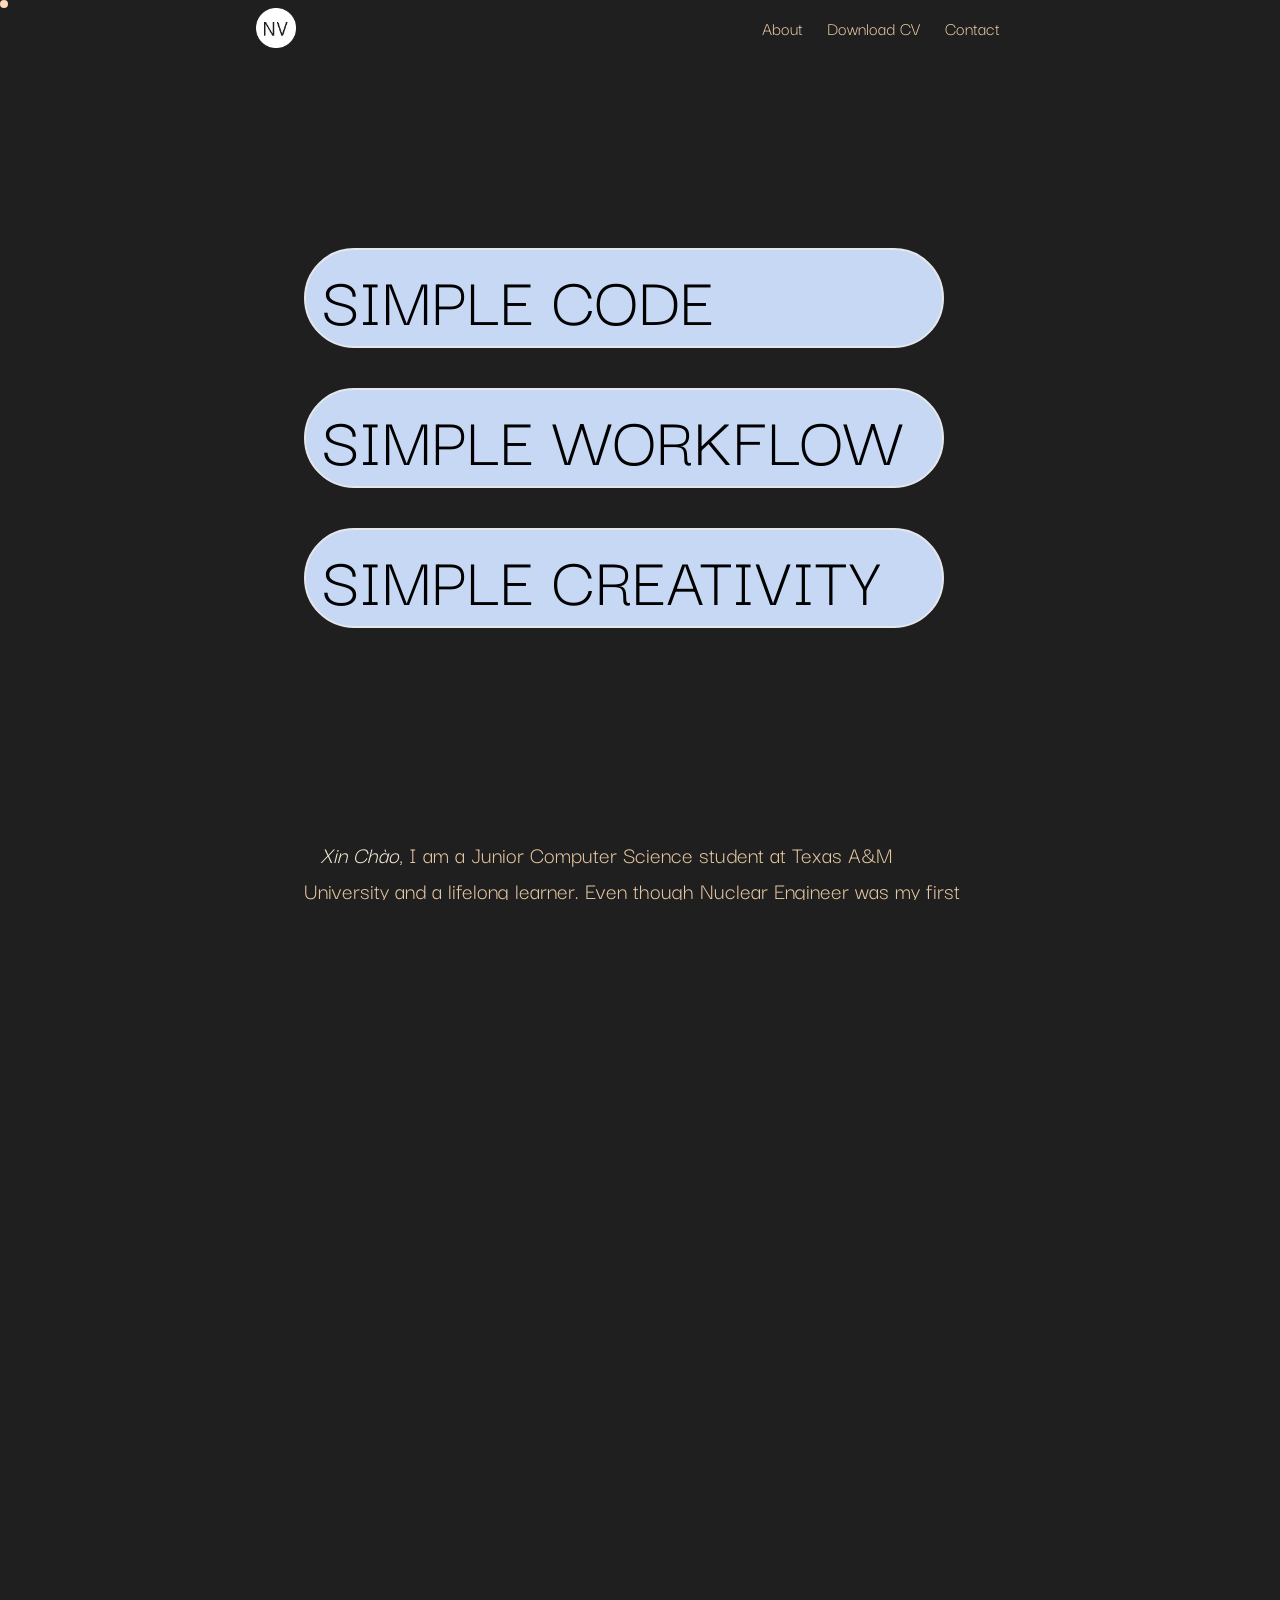
<file: index.html>
<!DOCTYPE html>
<html lang="en">
  <head>
    <!-- Global Metadata -->
    <meta charset="utf-8" />
    <meta name="viewport" content="width=device-width,initial-scale=1" />
    <link rel="apple-touch-icon" sizes="180x180" href="/apple-touch-icon.png" />
    <link rel="icon" type="image/png" sizes="32x32" href="/favicon-32x32.png" />
    <link rel="icon" type="image/png" sizes="16x16" href="/favicon-16x16.png" />
    <link rel="manifest" href="/site.webmanifest" />
    <link rel="mask-icon" href="/safari-pinned-tab.svg" color="#5bbad5" />
    <meta name="msapplication-TileColor" content="#da532c" />
    <meta name="theme-color" content="#ffffff" />
    <meta name="generator" content="Astro v2.4.2" />

    <!-- Canonical URL -->
    <link rel="canonical" href="https://example.com/" />

    <!-- Primary Meta Tags -->
    <title>Nhi Vu&#39;s Portfolio</title>
    <meta name="title" content="Nhi Vu's Portfolio" />
    <meta name="description" content="Xin Chào" />

    <!-- Open Graph / Facebook -->
    <meta property="og:type" content="website" />
    <meta property="og:url" content="https://example.com/" />
    <meta property="og:title" content="Nhi Vu's Portfolio" />
    <meta property="og:description" content="Xin Chào" />
    <meta property="og:image" content="https://example.com/html.jpg" />

    <!-- Twitter -->
    <meta property="twitter:card" content="summary_large_image" />
    <meta property="twitter:url" content="https://example.com/" />
    <meta property="twitter:title" content="Nhi Vu's Portfolio" />
    <meta property="twitter:description" content="Xin Chào" />
    <meta property="twitter:image" content="https://example.com/html.jpg" />
    <link rel="stylesheet" href="/_astro/about.017c35bc.css" />
    <link rel="stylesheet" href="/_astro/index.93ec11f1.css" />
    <link rel="stylesheet" href="/_astro/index.d1aae556.css" />
    <link rel="stylesheet" href="/_astro/chick-fil-a-pos.49067dee.css" />
    <script type="module" src="/_astro/hoisted.ab8ab4c0.js"></script>
  </head>
  <body>
    <div
      id="dot"
      class="pointer-events-none fixed z-50 hidden h-2 w-2 rounded-full bg-orange-200"
      style="transition: transform 0.2s"
    ></div>
    <header class="relative z-20 mb-8 w-full p-2">
      <div class="mx-auto max-w-3xl">
        <nav class="flex items-center justify-between gap-3 text-base">
          <a href="/">
            <img
              class="slide-item h-10 w-10 opacity-90"
              src="/white-logo.png"
              alt="white-logo"
              data-transition-duration="0.4s"
              data-transition-easing="ease"
            />
          </a>
          <div class="flex items-center gap-6 text-base md:hidden">
            <style>
              astro-island,
              astro-slot {
                display: contents;
              }
            </style>
            <script>
              ((self.Astro = self.Astro || {}).visible = (s, c, n) => {
                const r = async () => {
                  await (
                    await s()
                  )();
                };
                let i = new IntersectionObserver((e) => {
                  for (const t of e)
                    if (t.isIntersecting) {
                      i.disconnect(), r();
                      break;
                    }
                });
                for (let e = 0; e < n.children.length; e++) {
                  const t = n.children[e];
                  i.observe(t);
                }
              }),
                window.dispatchEvent(new Event('astro:visible'));
              var l;
              {
                const c = {
                    0: (t) => t,
                    1: (t) => JSON.parse(t, o),
                    2: (t) => new RegExp(t),
                    3: (t) => new Date(t),
                    4: (t) => new Map(JSON.parse(t, o)),
                    5: (t) => new Set(JSON.parse(t, o)),
                    6: (t) => BigInt(t),
                    7: (t) => new URL(t),
                    8: (t) => new Uint8Array(JSON.parse(t)),
                    9: (t) => new Uint16Array(JSON.parse(t)),
                    10: (t) => new Uint32Array(JSON.parse(t)),
                  },
                  o = (t, s) => {
                    if (t === '' || !Array.isArray(s)) return s;
                    const [e, n] = s;
                    return e in c ? c[e](n) : void 0;
                  };
                customElements.get('astro-island') ||
                  customElements.define(
                    'astro-island',
                    ((l = class extends HTMLElement {
                      constructor() {
                        super(...arguments);
                        this.hydrate = () => {
                          if (
                            !this.hydrator ||
                            (this.parentElement &&
                              this.parentElement.closest('astro-island[ssr]'))
                          )
                            return;
                          const s = this.querySelectorAll('astro-slot'),
                            e = {},
                            n = this.querySelectorAll(
                              'template[data-astro-template]'
                            );
                          for (const r of n) {
                            const i = r.closest(this.tagName);
                            !i ||
                              !i.isSameNode(this) ||
                              ((e[
                                r.getAttribute('data-astro-template') ||
                                  'default'
                              ] = r.innerHTML),
                              r.remove());
                          }
                          for (const r of s) {
                            const i = r.closest(this.tagName);
                            !i ||
                              !i.isSameNode(this) ||
                              (e[r.getAttribute('name') || 'default'] =
                                r.innerHTML);
                          }
                          const a = this.hasAttribute('props')
                            ? JSON.parse(this.getAttribute('props'), o)
                            : {};
                          this.hydrator(this)(this.Component, a, e, {
                            client: this.getAttribute('client'),
                          }),
                            this.removeAttribute('ssr'),
                            window.removeEventListener(
                              'astro:hydrate',
                              this.hydrate
                            ),
                            window.dispatchEvent(
                              new CustomEvent('astro:hydrate')
                            );
                        };
                      }
                      connectedCallback() {
                        !this.hasAttribute('await-children') || this.firstChild
                          ? this.childrenConnectedCallback()
                          : new MutationObserver((s, e) => {
                              e.disconnect(), this.childrenConnectedCallback();
                            }).observe(this, { childList: !0 });
                      }
                      async childrenConnectedCallback() {
                        window.addEventListener('astro:hydrate', this.hydrate);
                        let s = this.getAttribute('before-hydration-url');
                        s && (await import(s)), this.start();
                      }
                      start() {
                        const s = JSON.parse(this.getAttribute('opts')),
                          e = this.getAttribute('client');
                        if (Astro[e] === void 0) {
                          window.addEventListener(
                            `astro:${e}`,
                            () => this.start(),
                            { once: !0 }
                          );
                          return;
                        }
                        Astro[e](
                          async () => {
                            const n = this.getAttribute('renderer-url'),
                              [a, { default: r }] = await Promise.all([
                                import(this.getAttribute('component-url')),
                                n ? import(n) : () => () => {},
                              ]),
                              i =
                                this.getAttribute('component-export') ||
                                'default';
                            if (!i.includes('.')) this.Component = a[i];
                            else {
                              this.Component = a;
                              for (const d of i.split('.'))
                                this.Component = this.Component[d];
                            }
                            return (this.hydrator = r), this.hydrate;
                          },
                          s,
                          this
                        );
                      }
                      attributeChangedCallback() {
                        this.hydrator && this.hydrate();
                      }
                    }),
                    (l.observedAttributes = ['props']),
                    l)
                  );
              }
            </script>
            <astro-island
              uid="Z1sjvAh"
              prefix="r0"
              component-url="/_astro/DropdownMenu.d8136984.js"
              component-export="default"
              renderer-url="/_astro/client.08e48d14.js"
              props="{}"
              ssr=""
              client="visible"
              opts='{"name":"DropdownMenu","value":true}'
              await-children=""
              ><div
                class="relative inline-block text-left"
                data-headlessui-state=""
              >
                <div
                  class="slide-item"
                  data-transition-duration="0.6s"
                  data-transition-easing="ease"
                >
                  <button
                    class="hover:bg-sky-blue hover:text-black-gray inline-flex justify-center rounded-md border border-zinc-400 px-2 py-2 text-sm font-medium shadow-sm"
                    aria-label="menu"
                    id="headlessui-menu-button-:r0R1:"
                    type="button"
                    aria-haspopup="menu"
                    aria-expanded="false"
                    data-headlessui-state=""
                  >
                    <svg
                      stroke="currentColor"
                      fill="currentColor"
                      stroke-width="0"
                      viewBox="0 0 512 512"
                      class="h-5 w-5"
                      height="1em"
                      width="1em"
                      xmlns="http://www.w3.org/2000/svg"
                    >
                      <path
                        fill="none"
                        stroke-linecap="round"
                        stroke-miterlimit="10"
                        stroke-width="48"
                        d="M88 152h336M88 256h336M88 360h336"
                      ></path>
                    </svg>
                  </button>
                </div></div
            ></astro-island>
          </div>
          <div class="hidden items-center gap-6 text-base md:flex">
            <a
              href="/about/index.html"
              class="slide-item astro-EIMMU3LG"
              data-transition-duration="0.4s"
              data-transition-easing="ease"
            >
              About
            </a>
            <a
              href="https://drive.google.com/file/d/1dDgBqAg6Lc5N58lPqxgQve7FL10qr0bx/view?usp=sharing"
              class="slide-item astro-EIMMU3LG"
              data-transition-duration="0.5s"
              data-transition-easing="ease"
            >
              Download CV
            </a>
            <a
              href="mailto:vuthuynhi05@gmail.com"
              class="slide-item astro-EIMMU3LG"
              data-transition-duration="0.5s"
              data-transition-easing="ease"
            >
              Contact
            </a>
            <div class="ml-auto flex-1"></div>
          </div>
        </nav>
      </div>
    </header>
    <main class="p-60px p-8">
      <div class="slide-container">
        <div class="mx-auto max-w-2xl">
          <div
            class="slide-item flex items-center"
            data-transition-duration="0.7s"
            data-transition-easing="ease"
          >
            <section
              class="whitespace-no-wrap text-2.2xl astro-KA44UMDF relative my-32 block w-screen items-center justify-center gap-6 uppercase leading-6 sm:text-7xl"
            >
              <div
                id="my-section"
                class="astro-KA44UMDF text-black"
                style="display: none"
              >
                <h3
                  class="bg-sky-blue astro-KA44UMDF mb-10 rounded-full border-2 py-3 pl-4"
                  style="position: relative"
                >
                  Simple Code
                </h3>
                <h3
                  class="bg-sky-blue astro-KA44UMDF mb-10 rounded-full border-2 py-3 pl-4"
                  style="position: relative"
                >
                  Simple Workflow
                </h3>
                <h3
                  class="bg-sky-blue astro-KA44UMDF rounded-full border-2 py-3 pl-4"
                  style="position: relative"
                >
                  Simple Creativity
                </h3>
              </div>

              <div
                id="my-section"
                class="astro-KA44UMDF text-black"
                style="display: none"
              >
                <h3
                  class="bg-sky-blue astro-KA44UMDF mb-10 rounded-full border-2 py-3 pl-4"
                  style="position: relative"
                >
                  Simple Design
                </h3>
                <h3
                  class="bg-sky-blue astro-KA44UMDF mb-10 rounded-full border-2 py-3 pl-4"
                  style="position: relative"
                >
                  Simple Strategy
                </h3>
                <h3
                  class="bg-sky-blue astro-KA44UMDF rounded-full border-2 py-3 pl-4"
                  style="position: relative"
                >
                  Simple Approach
                </h3>
              </div>

              <div
                id="my-section"
                class="text-accent-lighter astro-KA44UMDF"
                style="display: none"
              >
                <h3
                  class="bg-black-gray astro-KA44UMDF mb-10 rounded-full border-2 py-3 pl-4"
                  style="position: relative"
                >
                  Simple Design
                </h3>
                <h3
                  class="bg-black-gray astro-KA44UMDF mb-10 rounded-full border-2 py-3 pl-4"
                  style="position: relative"
                >
                  Simple Strategy
                </h3>
                <h3
                  class="bg-black-gray astro-KA44UMDF rounded-full border-2 py-3 pl-4"
                  style="position: relative"
                >
                  Simple Approach
                </h3>
              </div>

              <div
                id="my-section"
                class="text-accent-lighter astro-KA44UMDF"
                style="display: none"
              >
                <h3
                  class="bg-black-gray astro-KA44UMDF mb-10 rounded-full border-2 py-3 pl-4"
                  style="position: relative"
                >
                  Simple Code
                </h3>
                <h3
                  class="bg-black-gray astro-KA44UMDF mb-10 rounded-full border-2 py-3 pl-4"
                  style="position: relative"
                >
                  Simple Workflow
                </h3>
                <h3
                  class="bg-black-gray astro-KA44UMDF rounded-full border-2 py-3 pl-4"
                  style="position: relative"
                >
                  Simple Creativity
                </h3>
              </div>
            </section>
          </div>
          <div
            class="slide-item"
            data-transition-duration="0.7s"
            data-transition-easing="ease"
          >
            <section
              class="flex items-center indent-4"
              class="slide-item"
              style="margin-top: 5rem"
            >
              <p>
                <span class="hover-sticky transition-all hover:tracking-wider"
                  >Xin Chào</span
                >, I am a Junior Computer Science student at Texas A&M
                University and a lifelong learner. Even though Nuclear Engineer
                was my first choice back in my freshman year, I fell in love
                with coding after completing my Freshman year of Engineering
                classes. I now strive to become a full-stack developer focused
                on bringing a captivating experience to users.
              </p>
            </section>
          </div>
          <div
            class="slide-item mt-10 flex items-center"
            data-transition-duration="0.8s"
            data-transition-easing="ease"
          >
            <h2 class="text-4xl underline underline-offset-4">Works</h2>
            <svg
              class="astro-PATNJMLL ml-1 mt-7 inline-block"
              width="40"
              height="40"
              viewBox="0 0 256 256"
              aria-hidden="true"
              fill="var(--accent-light)"
              style="--size: 1.2em"
            >
              <g class="astro-PATNJMLL">
                < xmlns="http://www.w3.org/2000/svg" width="20" height="20"
                fill="#000000" viewBox="0 0 256 256">
                <path
                  d="M205.66,181.66l-48,48a8,8,0,0,1-11.32,0l-48-48a8,8,0,0,1,11.32-11.32L144,204.69V128A88.1,88.1,0,0,0,56,40a8,8,0,0,1,0-16A104.11,104.11,0,0,1,160,128v76.69l34.34-34.35a8,8,0,0,1,11.32,11.32Z"
                ></path>
              </g>
            </svg>
          </div>
          <section
            class="slide-item mt-6 flex items-center"
            data-transition-duration="0.9s"
            data-transition-easing="ease"
          >
            <ul class="grid grid-cols-1 gap-4">
              <li
                class="hover:text-sky-blue mb-5 text-center transition-all hover:tracking-wider"
              >
                <a href="/posts/chick-fil-a-pos/index.html">
                  <img
                    class="border-accent-gray transform rounded-xl border transition-transform duration-300 hover:scale-105 hover:opacity-100 md:opacity-70"
                    alt="Thumbnail"
                    width="1440"
                    height="720"
                    src="/_astro/chick-fil-a_Zba4y2.PNG"
                    loading="lazy"
                    decoding="async"
                  />
                  <div
                    class="mt-3 font-bold uppercase"
                    style="font-size: var(--text-base)"
                  >
                    Chick-fil-A POS
                  </div>
                  <div class="opacity-80" style="font-size: var(--text-2sm)">
                    Web Application | 2023
                  </div>
                </a>
              </li>
              <li
                class="hover:text-sky-blue mb-5 text-center transition-all hover:tracking-wider"
              >
                <a href="/posts/dai-co-viet/index.html">
                  <img
                    class="border-accent-gray transform rounded-xl border transition-transform duration-300 hover:scale-105 hover:opacity-100 md:opacity-70"
                    alt="Thumbnail"
                    width="1440"
                    height="720"
                    src="/_astro/dcv-banner_WCn22.png"
                    loading="lazy"
                    decoding="async"
                  />
                  <div
                    class="mt-3 font-bold uppercase"
                    style="font-size: var(--text-base)"
                  >
                    Dai Co Viet Webpage
                  </div>
                  <div class="opacity-80" style="font-size: var(--text-2sm)">
                    Website | 2022
                  </div>
                </a>
              </li>
              <li
                class="hover:text-sky-blue mb-5 text-center transition-all hover:tracking-wider"
              >
                <a href="/posts/jades-tea-house/index.html">
                  <img
                    class="border-accent-gray transform rounded-xl border transition-transform duration-300 hover:scale-105 hover:opacity-100 md:opacity-70"
                    alt="Thumbnail"
                    width="1440"
                    height="720"
                    src="/_astro/Jade's-Tea-House_25o2CD.jpeg"
                    loading="lazy"
                    decoding="async"
                  />
                  <div
                    class="mt-3 font-bold uppercase"
                    style="font-size: var(--text-base)"
                  >
                    Jade&#39;s Tea House Webpage
                  </div>
                  <div class="opacity-80" style="font-size: var(--text-2sm)">
                    Website | 2023
                  </div>
                </a>
              </li>
              <li
                class="hover:text-sky-blue mb-5 text-center transition-all hover:tracking-wider"
              >
                <a href="/posts/multithreading/index.html">
                  <img
                    class="border-accent-gray transform rounded-xl border transition-transform duration-300 hover:scale-105 hover:opacity-100 md:opacity-70"
                    alt="Thumbnail"
                    width="1440"
                    height="720"
                    src="/_astro/threading_181pAE.PNG"
                    loading="lazy"
                    decoding="async"
                  />
                  <div
                    class="mt-3 font-bold uppercase"
                    style="font-size: var(--text-base)"
                  >
                    TCP Request Channel
                  </div>
                  <div class="opacity-80" style="font-size: var(--text-2sm)">
                    C++ Software | 2022
                  </div>
                </a>
              </li>
              <li
                class="hover:text-sky-blue mb-5 text-center transition-all hover:tracking-wider"
              >
                <a href="/posts/portfolio-1.0/index.html">
                  <img
                    class="border-accent-gray transform rounded-xl border transition-transform duration-300 hover:scale-105 hover:opacity-100 md:opacity-70"
                    alt="Thumbnail"
                    width="1440"
                    height="720"
                    src="/_astro/portfolio-1.0_2ggMDI.png"
                    loading="lazy"
                    decoding="async"
                  />
                  <div
                    class="mt-3 font-bold uppercase"
                    style="font-size: var(--text-base)"
                  >
                    Portfolio 1.0
                  </div>
                  <div class="opacity-80" style="font-size: var(--text-2sm)">
                    Website | 2022
                  </div>
                </a>
              </li>
              <li
                class="hover:text-sky-blue mb-5 text-center transition-all hover:tracking-wider"
              >
                <a href="/posts/unix-shell/index.html">
                  <img
                    class="border-accent-gray transform rounded-xl border transition-transform duration-300 hover:scale-105 hover:opacity-100 md:opacity-70"
                    alt="Thumbnail"
                    width="1440"
                    height="720"
                    src="/_astro/unix-shell_1RJg30.PNG"
                    loading="lazy"
                    decoding="async"
                  />
                  <div
                    class="mt-3 font-bold uppercase"
                    style="font-size: var(--text-base)"
                  >
                    Unix Shell
                  </div>
                  <div class="opacity-80" style="font-size: var(--text-2sm)">
                    C++ Software | 2022
                  </div>
                </a>
              </li>
            </ul>
          </section>
          <div
            class="slide-item"
            data-transition-duration="1s"
            data-transition-easing="ease"
          >
            <section class="p-2">
              <h2
                class="my-5 text-right text-2xl font-bold underline underline-offset-4"
                style="font-size: var(--text-lg)"
              >
                Social Media
              </h2>
              <ul class="flex flex-row justify-end">
                <li class="mr-4 transform transition-transform hover:scale-125">
                  <a href="https://twitter.com/TUILANH1">
                    <svg
                      class="undefined astro-PATNJMLL inline-block"
                      width="40"
                      height="40"
                      viewBox="0 0 256 256"
                      aria-hidden="true"
                      fill="var(--accent-sky-blue)"
                      style="--size: 1.1em"
                    >
                      <g class="astro-PATNJMLL">
                        < xmlns="http://www.w3.org/2000/svg" width="32"
                        height="32" fill="#000000" viewBox="0 0 256 256">
                        <path
                          d="M245.66,77.66l-29.9,29.9C209.72,177.58,150.67,232,80,232c-14.52,0-26.49-2.3-35.58-6.84-7.33-3.67-10.33-7.6-11.08-8.72a8,8,0,0,1,3.85-11.93c.26-.1,24.24-9.31,39.47-26.84a110.93,110.93,0,0,1-21.88-24.2c-12.4-18.41-26.28-50.39-22-98.18a8,8,0,0,1,13.65-4.92c.35.35,33.28,33.1,73.54,43.72V88a47.87,47.87,0,0,1,14.36-34.3A46.87,46.87,0,0,1,168.1,40a48.66,48.66,0,0,1,41.47,24H240a8,8,0,0,1,5.66,13.66Z"
                        ></path>
                      </g>
                    </svg>
                  </a>
                </li>
                <li class="mr-4 transform transition-transform hover:scale-125">
                  <a href="https://github.com/Tuilanhi">
                    <svg
                      class="undefined astro-PATNJMLL inline-block"
                      width="40"
                      height="40"
                      viewBox="0 0 256 256"
                      aria-hidden="true"
                      fill="var(--accent-sky-blue)"
                      style="--size: 1.1em"
                    >
                      <g class="astro-PATNJMLL">
                        < xmlns="http://www.w3.org/2000/svg" width="32"
                        height="32" fill="#000000" viewBox="0 0 256 256">
                        <path
                          d="M216,104v8a56.06,56.06,0,0,1-48.44,55.47A39.8,39.8,0,0,1,176,192v40a8,8,0,0,1-8,8H104a8,8,0,0,1-8-8V216H72a40,40,0,0,1-40-40A24,24,0,0,0,8,152a8,8,0,0,1,0-16,40,40,0,0,1,40,40,24,24,0,0,0,24,24H96v-8a39.8,39.8,0,0,1,8.44-24.53A56.06,56.06,0,0,1,56,112v-8a58.14,58.14,0,0,1,7.69-28.32A59.78,59.78,0,0,1,69.07,28,8,8,0,0,1,76,24a59.75,59.75,0,0,1,48,24h24a59.75,59.75,0,0,1,48-24,8,8,0,0,1,6.93,4,59.74,59.74,0,0,1,5.37,47.68A58,58,0,0,1,216,104Z"
                        ></path>
                      </g>
                    </svg>
                  </a>
                </li>
                <li class="transform transition-transform hover:scale-125">
                  <a href="https://www.linkedin.com/in/nhi-vu-868a2b234/">
                    <svg
                      class="undefined astro-PATNJMLL inline-block"
                      width="40"
                      height="40"
                      viewBox="0 0 256 256"
                      aria-hidden="true"
                      fill="var(--accent-sky-blue)"
                      style="--size: 1.1em"
                    >
                      <g class="astro-PATNJMLL">
                        < xmlns="http://www.w3.org/2000/svg" width="32"
                        height="32" fill="#000000" viewBox="0 0 256 256">
                        <path
                          d="M216,24H40A16,16,0,0,0,24,40V216a16,16,0,0,0,16,16H216a16,16,0,0,0,16-16V40A16,16,0,0,0,216,24ZM96,176a8,8,0,0,1-16,0V112a8,8,0,0,1,16,0ZM88,96a12,12,0,1,1,12-12A12,12,0,0,1,88,96Zm96,80a8,8,0,0,1-16,0V140a20,20,0,0,0-40,0v36a8,8,0,0,1-16,0V112a8,8,0,0,1,15.79-1.78A36,36,0,0,1,184,140Z"
                        ></path>
                      </g>
                    </svg>
                  </a>
                </li>
              </ul>
            </section>
          </div>
          <div
            class="slide-item"
            data-transition-duration="1.1s"
            data-transition-easing="ease"
          >
            <section class="p-2">
              <h2
                class="font-mplus mb-5 mt-7 text-right text-2xl font-bold underline underline-offset-4"
                style="font-size: var(--text-lg)"
              >
                Contact
              </h2>
              <a href="mailto:vuthuynhi05@gmail.com">
                <div
                  class="ml-auto flex flex-row justify-end rounded-full border-2 p-2 text-black"
                  style="
                    border-color: #000;
                    background-color: var(--accent-sky-blue);
                    max-width: 12rem;
                  "
                >
                  <p
                    class="mr-2"
                    style="font-weight: 500; font-size: var(--text-sm)"
                  >
                    Connect with me
                  </p>
                  <svg
                    class="icon-shake astro-PATNJMLL inline-block"
                    width="40"
                    height="40"
                    viewBox="0 0 256 256"
                    aria-hidden="true"
                    fill="#000"
                    style="--size: 1.1em"
                  >
                    <g class="astro-PATNJMLL">
                      < xmlns="http://www.w3.org/2000/svg" width="32"
                      height="32" fill="#000000" viewBox="0 0 256 256">
                      <path
                        d="M227.32,28.68a16,16,0,0,0-15.66-4.08l-.15,0L19.57,82.84a16,16,0,0,0-2.42,29.84l85.62,40.55,40.55,85.62A15.86,15.86,0,0,0,157.74,248q.69,0,1.38-.06a15.88,15.88,0,0,0,14-11.51l58.2-191.94c0-.05,0-.1,0-.15A16,16,0,0,0,227.32,28.68ZM157.83,231.85l-.05.14L118.42,148.9l47.24-47.25a8,8,0,0,0-11.31-11.31L107.1,137.58,24,98.22l.14,0L216,40Z"
                      ></path>
                    </g>
                  </svg>
                </div>
              </a>
            </section>
          </div>
        </div>
        <article class="mx-auto max-w-3xl px-8"></article>
      </div>
    </main>
    <div
      class="slide-item"
      data-transition-duration="1.2s"
      data-transition-easing="ease"
    >
      <footer class="astro-SZ7XMLTE">
        <span class="astro-SZ7XMLTE">&copy; 2023</span>
        Nhi Vu. All Rights Reserved
      </footer>
    </div>
  </body>
</html>
</file>
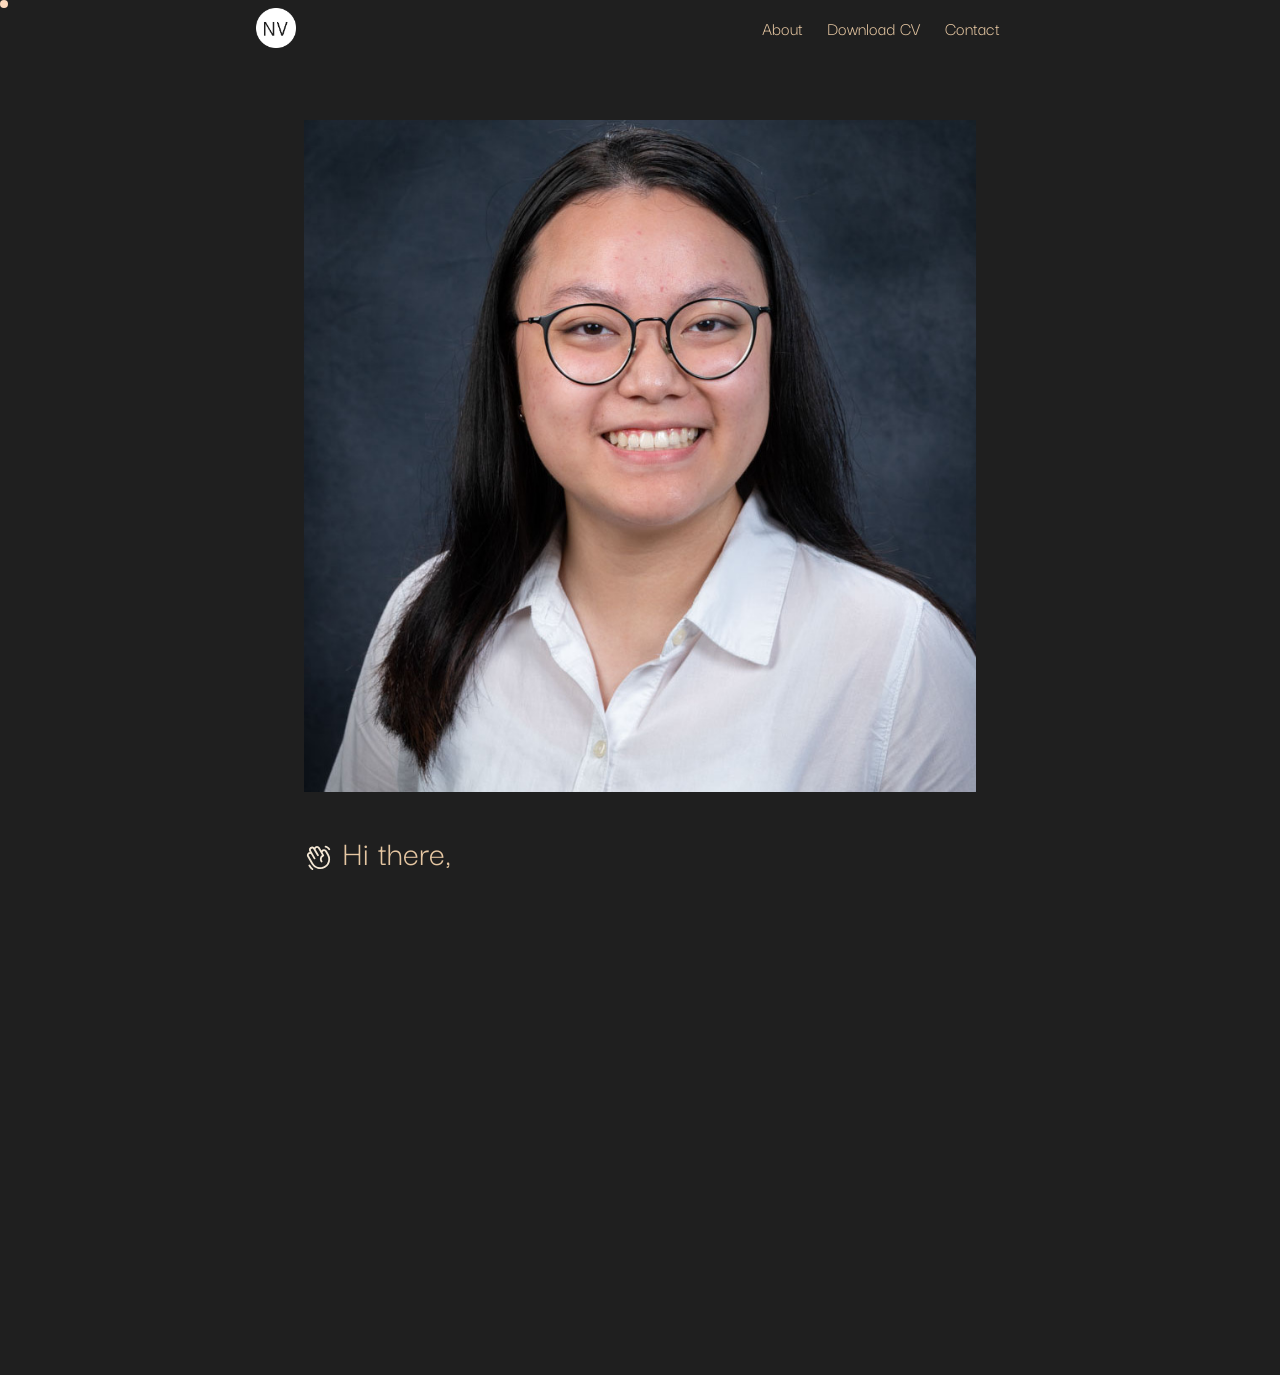
<file: about/index.html>
<!DOCTYPE html>
<html lang="en">
  <head>
    <!-- Global Metadata -->
    <meta charset="utf-8" />
    <meta name="viewport" content="width=device-width,initial-scale=1" />
    <link rel="apple-touch-icon" sizes="180x180" href="/apple-touch-icon.png" />
    <link rel="icon" type="image/png" sizes="32x32" href="/favicon-32x32.png" />
    <link rel="icon" type="image/png" sizes="16x16" href="/favicon-16x16.png" />
    <link rel="manifest" href="/site.webmanifest" />
    <link rel="mask-icon" href="/safari-pinned-tab.svg" color="#5bbad5" />
    <meta name="msapplication-TileColor" content="#da532c" />
    <meta name="theme-color" content="#ffffff" />
    <meta name="generator" content="Astro v2.4.2" />

    <!-- Canonical URL -->
    <link rel="canonical" href="https://example.com/about/" />

    <!-- Primary Meta Tags -->
    <title>Nhi Vu&#39;s Portfolio</title>
    <meta name="title" content="Nhi Vu's Portfolio" />
    <meta name="description" content="Xin Chào" />

    <!-- Open Graph / Facebook -->
    <meta property="og:type" content="website" />
    <meta property="og:url" content="https://example.com/about/" />
    <meta property="og:title" content="Nhi Vu's Portfolio" />
    <meta property="og:description" content="Xin Chào" />
    <meta property="og:image" content="https://example.com/html.jpg" />

    <!-- Twitter -->
    <meta property="twitter:card" content="summary_large_image" />
    <meta property="twitter:url" content="https://example.com/about/" />
    <meta property="twitter:title" content="Nhi Vu's Portfolio" />
    <meta property="twitter:description" content="Xin Chào" />
    <meta property="twitter:image" content="https://example.com/html.jpg" />
    <link rel="stylesheet" href="/_astro/about.017c35bc.css" />
    <link rel="stylesheet" href="/_astro/chick-fil-a-pos.49067dee.css" />
    <link rel="stylesheet" href="/_astro/index.93ec11f1.css" />
    <script type="module">
      const i = () => {
          const n = 'ontouchstart' in window || navigator.maxTouchPoints > 0;
          return window.innerWidth >= 1024 && !n;
        },
        s = document.getElementById('dot');
      i() ? s.classList.remove('hidden') : s.classList.add('hidden');
      document.addEventListener('mousemove', (n) => {
        i() &&
          (s.style.transform = `translate(${n.clientX}px, ${n.clientY}px)`);
      });
      window.addEventListener('load', function () {
        document.querySelectorAll('.slide-item').forEach(function (t, e) {
          const o = t.getAttribute('data-transition-duration') || '0.5s',
            a = t.getAttribute('data-transition-easing') || 'ease';
          (t.style.transitionDuration = o),
            (t.style.transitionTimingFunction = a),
            (t.style.transitionDelay = `${e * 0.2}s`),
            t.classList.add('slide-in');
        });
      });
    </script>
  </head>
  <body>
    <div
      id="dot"
      class="pointer-events-none fixed z-50 hidden h-2 w-2 rounded-full bg-orange-200"
      style="transition: transform 0.2s"
    ></div>
    <header class="relative z-20 mb-8 w-full p-2">
      <div class="mx-auto max-w-3xl">
        <nav class="flex items-center justify-between gap-3 text-base">
          <a href="/">
            <img
              class="slide-item h-10 w-10 opacity-90"
              src="/white-logo.png"
              alt="white-logo"
              data-transition-duration="0.4s"
              data-transition-easing="ease"
            />
          </a>
          <div class="flex items-center gap-6 text-base md:hidden">
            <style>
              astro-island,
              astro-slot {
                display: contents;
              }
            </style>
            <script>
              ((self.Astro = self.Astro || {}).visible = (s, c, n) => {
                const r = async () => {
                  await (
                    await s()
                  )();
                };
                let i = new IntersectionObserver((e) => {
                  for (const t of e)
                    if (t.isIntersecting) {
                      i.disconnect(), r();
                      break;
                    }
                });
                for (let e = 0; e < n.children.length; e++) {
                  const t = n.children[e];
                  i.observe(t);
                }
              }),
                window.dispatchEvent(new Event('astro:visible'));
              var l;
              {
                const c = {
                    0: (t) => t,
                    1: (t) => JSON.parse(t, o),
                    2: (t) => new RegExp(t),
                    3: (t) => new Date(t),
                    4: (t) => new Map(JSON.parse(t, o)),
                    5: (t) => new Set(JSON.parse(t, o)),
                    6: (t) => BigInt(t),
                    7: (t) => new URL(t),
                    8: (t) => new Uint8Array(JSON.parse(t)),
                    9: (t) => new Uint16Array(JSON.parse(t)),
                    10: (t) => new Uint32Array(JSON.parse(t)),
                  },
                  o = (t, s) => {
                    if (t === '' || !Array.isArray(s)) return s;
                    const [e, n] = s;
                    return e in c ? c[e](n) : void 0;
                  };
                customElements.get('astro-island') ||
                  customElements.define(
                    'astro-island',
                    ((l = class extends HTMLElement {
                      constructor() {
                        super(...arguments);
                        this.hydrate = () => {
                          if (
                            !this.hydrator ||
                            (this.parentElement &&
                              this.parentElement.closest('astro-island[ssr]'))
                          )
                            return;
                          const s = this.querySelectorAll('astro-slot'),
                            e = {},
                            n = this.querySelectorAll(
                              'template[data-astro-template]'
                            );
                          for (const r of n) {
                            const i = r.closest(this.tagName);
                            !i ||
                              !i.isSameNode(this) ||
                              ((e[
                                r.getAttribute('data-astro-template') ||
                                  'default'
                              ] = r.innerHTML),
                              r.remove());
                          }
                          for (const r of s) {
                            const i = r.closest(this.tagName);
                            !i ||
                              !i.isSameNode(this) ||
                              (e[r.getAttribute('name') || 'default'] =
                                r.innerHTML);
                          }
                          const a = this.hasAttribute('props')
                            ? JSON.parse(this.getAttribute('props'), o)
                            : {};
                          this.hydrator(this)(this.Component, a, e, {
                            client: this.getAttribute('client'),
                          }),
                            this.removeAttribute('ssr'),
                            window.removeEventListener(
                              'astro:hydrate',
                              this.hydrate
                            ),
                            window.dispatchEvent(
                              new CustomEvent('astro:hydrate')
                            );
                        };
                      }
                      connectedCallback() {
                        !this.hasAttribute('await-children') || this.firstChild
                          ? this.childrenConnectedCallback()
                          : new MutationObserver((s, e) => {
                              e.disconnect(), this.childrenConnectedCallback();
                            }).observe(this, { childList: !0 });
                      }
                      async childrenConnectedCallback() {
                        window.addEventListener('astro:hydrate', this.hydrate);
                        let s = this.getAttribute('before-hydration-url');
                        s && (await import(s)), this.start();
                      }
                      start() {
                        const s = JSON.parse(this.getAttribute('opts')),
                          e = this.getAttribute('client');
                        if (Astro[e] === void 0) {
                          window.addEventListener(
                            `astro:${e}`,
                            () => this.start(),
                            { once: !0 }
                          );
                          return;
                        }
                        Astro[e](
                          async () => {
                            const n = this.getAttribute('renderer-url'),
                              [a, { default: r }] = await Promise.all([
                                import(this.getAttribute('component-url')),
                                n ? import(n) : () => () => {},
                              ]),
                              i =
                                this.getAttribute('component-export') ||
                                'default';
                            if (!i.includes('.')) this.Component = a[i];
                            else {
                              this.Component = a;
                              for (const d of i.split('.'))
                                this.Component = this.Component[d];
                            }
                            return (this.hydrator = r), this.hydrate;
                          },
                          s,
                          this
                        );
                      }
                      attributeChangedCallback() {
                        this.hydrator && this.hydrate();
                      }
                    }),
                    (l.observedAttributes = ['props']),
                    l)
                  );
              }
            </script>
            <astro-island
              uid="Z1sjvAh"
              prefix="r0"
              component-url="/_astro/DropdownMenu.d8136984.js"
              component-export="default"
              renderer-url="/_astro/client.08e48d14.js"
              props="{}"
              ssr=""
              client="visible"
              opts='{"name":"DropdownMenu","value":true}'
              await-children=""
              ><div
                class="relative inline-block text-left"
                data-headlessui-state=""
              >
                <div
                  class="slide-item"
                  data-transition-duration="0.6s"
                  data-transition-easing="ease"
                >
                  <button
                    class="hover:bg-sky-blue hover:text-black-gray inline-flex justify-center rounded-md border border-zinc-400 px-2 py-2 text-sm font-medium shadow-sm"
                    aria-label="menu"
                    id="headlessui-menu-button-:r0R1:"
                    type="button"
                    aria-haspopup="menu"
                    aria-expanded="false"
                    data-headlessui-state=""
                  >
                    <svg
                      stroke="currentColor"
                      fill="currentColor"
                      stroke-width="0"
                      viewBox="0 0 512 512"
                      class="h-5 w-5"
                      height="1em"
                      width="1em"
                      xmlns="http://www.w3.org/2000/svg"
                    >
                      <path
                        fill="none"
                        stroke-linecap="round"
                        stroke-miterlimit="10"
                        stroke-width="48"
                        d="M88 152h336M88 256h336M88 360h336"
                      ></path>
                    </svg>
                  </button>
                </div></div
            ></astro-island>
          </div>
          <div class="hidden items-center gap-6 text-base md:flex">
            <a
              href="/about/index.html"
              class="slide-item active astro-EIMMU3LG"
              data-transition-duration="0.4s"
              data-transition-easing="ease"
            >
              About
            </a>
            <a
              href="https://drive.google.com/file/d/1dDgBqAg6Lc5N58lPqxgQve7FL10qr0bx/view?usp=sharing"
              class="slide-item astro-EIMMU3LG"
              data-transition-duration="0.5s"
              data-transition-easing="ease"
            >
              Download CV
            </a>
            <a
              href="mailto:vuthuynhi05@gmail.com"
              class="slide-item astro-EIMMU3LG"
              data-transition-duration="0.5s"
              data-transition-easing="ease"
            >
              Contact
            </a>
            <div class="ml-auto flex-1"></div>
          </div>
        </nav>
      </div>
    </header>
    <main class="p-60px p-8">
      <div class="slide-container">
        <div class="mx-auto max-w-2xl">
          <div
            class="slide-item flex items-center justify-center"
            data-transition-duration="0.7s"
            data-transition-easing="ease"
          >
            <img
              class="flex h-auto w-auto items-center justify-center"
              src="/profile.jpg"
              alt="profile-image"
            />
          </div>
          <div
            class="slide-item my-10 flex items-center"
            data-transition-duration="0.8s"
            data-transition-easing="ease"
          >
            <h2 class="text-4xl">
              <svg
                class="icon-shake astro-PATNJMLL inline-block"
                width="40"
                height="40"
                viewBox="0 0 256 256"
                aria-hidden="true"
                fill="var(--accent-lighter)"
                style="--size: 0.8em"
              >
                <g class="astro-PATNJMLL">
                  < xmlns="http://www.w3.org/2000/svg" width="20" height="20"
                  fill="#000000" viewBox="0 0 256 256">
                  <path
                    d="M220.2,100l-18-31.18a28,28,0,0,0-47.3-1.92L139.56,40.31a28,28,0,0,0-48.12-.63,28,28,0,0,0-43,34.78l3.34,5.79a28,28,0,0,0-22,41.92l38,65.82a87.46,87.46,0,0,0,53.43,41,88.56,88.56,0,0,0,22.92,3A88,88,0,0,0,220.2,100Zm-6.67,62.63A72,72,0,0,1,81.63,180l-38-65.82a12,12,0,0,1,20.79-12l22,38.1a8,8,0,1,0,13.85-8l-38-65.81a12,12,0,0,1,13.5-17.59,11.9,11.9,0,0,1,7.29,5.59l34,58.89a8,8,0,0,0,13.85-8l-26-45h0a12,12,0,0,1,20.78-12L160,107.78a48.08,48.08,0,0,0-11,61,8,8,0,0,0,13.86-8,32,32,0,0,1,11.71-43.71,8,8,0,0,0,2.93-10.93l-10-17.32a12,12,0,0,1,20.78-12l18,31.18A71.49,71.49,0,0,1,213.53,162.62ZM184.27,29.93a8,8,0,0,1,9.8-5.66c15.91,4.27,29,14.11,36.86,27.73a8,8,0,0,1-13.86,8c-5.72-9.92-15.36-17.12-27.14-20.27A8,8,0,0,1,184.27,29.93ZM80.91,237a8,8,0,0,1-11.24,1.33c-11-8.69-20.11-19.58-28.6-34.28a8,8,0,0,1,13.86-8c7.44,12.88,15.27,22.32,24.65,29.72A8,8,0,0,1,80.91,237Z"
                  ></path>
                </g>
              </svg>
              Hi there,
            </h2>
          </div>
          <p
            class="slide-item mb-7"
            data-transition-duration="0.9s"
            data-transition-easing="ease"
          >
            My name is Nhi Vu, and I am a Computer Science student with 3 years
            of experience in programming. I developed a passion for developing
            software and applications that are innovative and impactful to both
            individuals and a wide range of businesses. In the past few years, I
            have experience working with a team on projects and maintaining an
            application system.
          </p>
          <p
            class="slide-item"
            data-transition-duration="1s"
            data-transition-easing="ease"
          >
            During my free time, I enjoy various hobbies that contribute to
            bringing in new ideas, such as learning a new programming language,
            working on a personal project, and watching movies. I also enjoy
            researching on-trend topics that could enhance my skillsets and
            knowledge about technologies.
          </p>
        </div>
      </div>
    </main>
    <div
      class="slide-item"
      data-transition-duration="1.1s"
      data-transition-easing="ease"
    >
      <footer class="astro-SZ7XMLTE">
        <span class="astro-SZ7XMLTE">&copy; 2023</span>
        Nhi Vu. All Rights Reserved
      </footer>
    </div>
  </body>
</html>
</file>
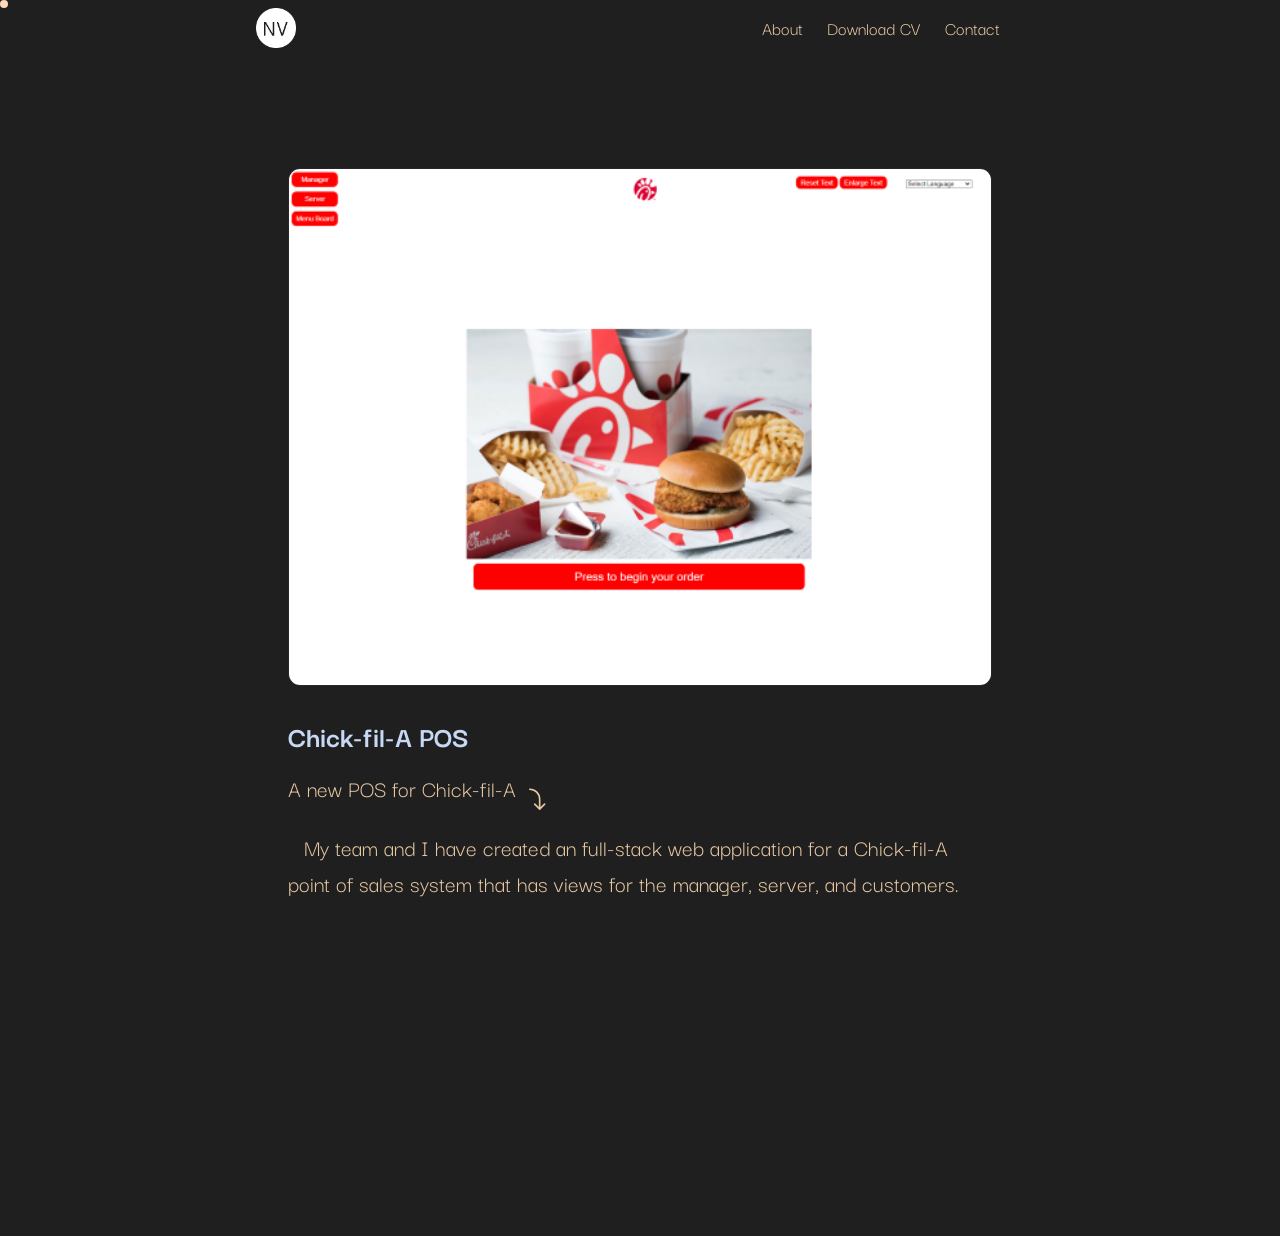
<file: posts/chick-fil-a-pos/index.html>
<!DOCTYPE html>
<html lang="en">
  <head>
    <!-- Global Metadata -->
    <meta charset="utf-8" />
    <meta name="viewport" content="width=device-width,initial-scale=1" />
    <link rel="apple-touch-icon" sizes="180x180" href="/apple-touch-icon.png" />
    <link rel="icon" type="image/png" sizes="32x32" href="/favicon-32x32.png" />
    <link rel="icon" type="image/png" sizes="16x16" href="/favicon-16x16.png" />
    <link rel="manifest" href="/site.webmanifest" />
    <link rel="mask-icon" href="/safari-pinned-tab.svg" color="#5bbad5" />
    <meta name="msapplication-TileColor" content="#da532c" />
    <meta name="theme-color" content="#ffffff" />
    <meta name="generator" content="Astro v2.4.2" />

    <!-- Canonical URL -->
    <link rel="canonical" href="https://example.com/posts/chick-fil-a-pos/" />

    <!-- Primary Meta Tags -->
    <title>Chick-fil-A POS / Nhi Vu&#39;s Portfolio</title>
    <meta name="title" content="Chick-fil-A POS / Nhi Vu's Portfolio" />
    <meta name="description" content="A new POS for Chick-fil-A" />

    <!-- Open Graph / Facebook -->
    <meta property="og:type" content="website" />
    <meta
      property="og:url"
      content="https://example.com/posts/chick-fil-a-pos/"
    />
    <meta property="og:title" content="Chick-fil-A POS / Nhi Vu's Portfolio" />
    <meta property="og:description" content="A new POS for Chick-fil-A" />
    <meta property="og:image" content="https://example.com/chick-fil-a.PNG" />

    <!-- Twitter -->
    <meta property="twitter:card" content="summary_large_image" />
    <meta
      property="twitter:url"
      content="https://example.com/posts/chick-fil-a-pos/"
    />
    <meta
      property="twitter:title"
      content="Chick-fil-A POS / Nhi Vu's Portfolio"
    />
    <meta property="twitter:description" content="A new POS for Chick-fil-A" />
    <meta
      property="twitter:image"
      content="https://example.com/chick-fil-a.PNG"
    />
    <link rel="stylesheet" href="/_astro/about.017c35bc.css" />
    <link rel="stylesheet" href="/_astro/chick-fil-a-pos.49067dee.css" />
    <link rel="stylesheet" href="/_astro/index.93ec11f1.css" />
    <script type="module" src="/_astro/hoisted.0b7badec.js"></script>
  </head>
  <body>
    <div
      id="dot"
      class="pointer-events-none fixed z-50 hidden h-2 w-2 rounded-full bg-orange-200"
      style="transition: transform 0.2s"
    ></div>
    <header class="relative z-20 mb-8 w-full p-2">
      <div class="mx-auto max-w-3xl">
        <nav class="flex items-center justify-between gap-3 text-base">
          <a href="/">
            <img
              class="slide-item h-10 w-10 opacity-90"
              src="/white-logo.png"
              alt="white-logo"
              data-transition-duration="0.4s"
              data-transition-easing="ease"
            />
          </a>
          <div class="flex items-center gap-6 text-base md:hidden">
            <style>
              astro-island,
              astro-slot {
                display: contents;
              }
            </style>
            <script>
              ((self.Astro = self.Astro || {}).visible = (s, c, n) => {
                const r = async () => {
                  await (
                    await s()
                  )();
                };
                let i = new IntersectionObserver((e) => {
                  for (const t of e)
                    if (t.isIntersecting) {
                      i.disconnect(), r();
                      break;
                    }
                });
                for (let e = 0; e < n.children.length; e++) {
                  const t = n.children[e];
                  i.observe(t);
                }
              }),
                window.dispatchEvent(new Event('astro:visible'));
              var l;
              {
                const c = {
                    0: (t) => t,
                    1: (t) => JSON.parse(t, o),
                    2: (t) => new RegExp(t),
                    3: (t) => new Date(t),
                    4: (t) => new Map(JSON.parse(t, o)),
                    5: (t) => new Set(JSON.parse(t, o)),
                    6: (t) => BigInt(t),
                    7: (t) => new URL(t),
                    8: (t) => new Uint8Array(JSON.parse(t)),
                    9: (t) => new Uint16Array(JSON.parse(t)),
                    10: (t) => new Uint32Array(JSON.parse(t)),
                  },
                  o = (t, s) => {
                    if (t === '' || !Array.isArray(s)) return s;
                    const [e, n] = s;
                    return e in c ? c[e](n) : void 0;
                  };
                customElements.get('astro-island') ||
                  customElements.define(
                    'astro-island',
                    ((l = class extends HTMLElement {
                      constructor() {
                        super(...arguments);
                        this.hydrate = () => {
                          if (
                            !this.hydrator ||
                            (this.parentElement &&
                              this.parentElement.closest('astro-island[ssr]'))
                          )
                            return;
                          const s = this.querySelectorAll('astro-slot'),
                            e = {},
                            n = this.querySelectorAll(
                              'template[data-astro-template]'
                            );
                          for (const r of n) {
                            const i = r.closest(this.tagName);
                            !i ||
                              !i.isSameNode(this) ||
                              ((e[
                                r.getAttribute('data-astro-template') ||
                                  'default'
                              ] = r.innerHTML),
                              r.remove());
                          }
                          for (const r of s) {
                            const i = r.closest(this.tagName);
                            !i ||
                              !i.isSameNode(this) ||
                              (e[r.getAttribute('name') || 'default'] =
                                r.innerHTML);
                          }
                          const a = this.hasAttribute('props')
                            ? JSON.parse(this.getAttribute('props'), o)
                            : {};
                          this.hydrator(this)(this.Component, a, e, {
                            client: this.getAttribute('client'),
                          }),
                            this.removeAttribute('ssr'),
                            window.removeEventListener(
                              'astro:hydrate',
                              this.hydrate
                            ),
                            window.dispatchEvent(
                              new CustomEvent('astro:hydrate')
                            );
                        };
                      }
                      connectedCallback() {
                        !this.hasAttribute('await-children') || this.firstChild
                          ? this.childrenConnectedCallback()
                          : new MutationObserver((s, e) => {
                              e.disconnect(), this.childrenConnectedCallback();
                            }).observe(this, { childList: !0 });
                      }
                      async childrenConnectedCallback() {
                        window.addEventListener('astro:hydrate', this.hydrate);
                        let s = this.getAttribute('before-hydration-url');
                        s && (await import(s)), this.start();
                      }
                      start() {
                        const s = JSON.parse(this.getAttribute('opts')),
                          e = this.getAttribute('client');
                        if (Astro[e] === void 0) {
                          window.addEventListener(
                            `astro:${e}`,
                            () => this.start(),
                            { once: !0 }
                          );
                          return;
                        }
                        Astro[e](
                          async () => {
                            const n = this.getAttribute('renderer-url'),
                              [a, { default: r }] = await Promise.all([
                                import(this.getAttribute('component-url')),
                                n ? import(n) : () => () => {},
                              ]),
                              i =
                                this.getAttribute('component-export') ||
                                'default';
                            if (!i.includes('.')) this.Component = a[i];
                            else {
                              this.Component = a;
                              for (const d of i.split('.'))
                                this.Component = this.Component[d];
                            }
                            return (this.hydrator = r), this.hydrate;
                          },
                          s,
                          this
                        );
                      }
                      attributeChangedCallback() {
                        this.hydrator && this.hydrate();
                      }
                    }),
                    (l.observedAttributes = ['props']),
                    l)
                  );
              }
            </script>
            <astro-island
              uid="Z1sjvAh"
              prefix="r0"
              component-url="/_astro/DropdownMenu.d8136984.js"
              component-export="default"
              renderer-url="/_astro/client.08e48d14.js"
              props="{}"
              ssr=""
              client="visible"
              opts='{"name":"DropdownMenu","value":true}'
              await-children=""
              ><div
                class="relative inline-block text-left"
                data-headlessui-state=""
              >
                <div
                  class="slide-item"
                  data-transition-duration="0.6s"
                  data-transition-easing="ease"
                >
                  <button
                    class="hover:bg-sky-blue hover:text-black-gray inline-flex justify-center rounded-md border border-zinc-400 px-2 py-2 text-sm font-medium shadow-sm"
                    aria-label="menu"
                    id="headlessui-menu-button-:r0R1:"
                    type="button"
                    aria-haspopup="menu"
                    aria-expanded="false"
                    data-headlessui-state=""
                  >
                    <svg
                      stroke="currentColor"
                      fill="currentColor"
                      stroke-width="0"
                      viewBox="0 0 512 512"
                      class="h-5 w-5"
                      height="1em"
                      width="1em"
                      xmlns="http://www.w3.org/2000/svg"
                    >
                      <path
                        fill="none"
                        stroke-linecap="round"
                        stroke-miterlimit="10"
                        stroke-width="48"
                        d="M88 152h336M88 256h336M88 360h336"
                      ></path>
                    </svg>
                  </button>
                </div></div
            ></astro-island>
          </div>
          <div class="hidden items-center gap-6 text-base md:flex">
            <a
              href="/about/index.html"
              class="slide-item astro-EIMMU3LG"
              data-transition-duration="0.4s"
              data-transition-easing="ease"
            >
              About
            </a>
            <a
              href="https://drive.google.com/file/d/1dDgBqAg6Lc5N58lPqxgQve7FL10qr0bx/view?usp=sharing"
              class="slide-item astro-EIMMU3LG"
              data-transition-duration="0.5s"
              data-transition-easing="ease"
            >
              Download CV
            </a>
            <a
              href="mailto:vuthuynhi05@gmail.com"
              class="slide-item astro-EIMMU3LG"
              data-transition-duration="0.5s"
              data-transition-easing="ease"
            >
              Contact
            </a>
            <div class="ml-auto flex-1"></div>
          </div>
        </nav>
      </div>
    </header>
    <main class="mb-10 pt-[56px]">
      <article class="mx-auto max-w-3xl px-8 pt-6">
        <div class="mb-8">
          <img
            class="slide-item border-accent-gray rounded-xl border"
            width="720"
            height="360"
            src="/chick-fil-a.PNG"
            alt=""
            data-transition-duration="0.7s"
            data-transition-easing="ease"
          />
        </div>
        <h1
          class="slide-item text-sky-blue my-1 text-3xl font-bold"
          data-transition-duration="0.8s"
          data-transition-easing="ease"
        >
          Chick-fil-A POS
        </h1>
        <div
          class="slide-item my-4 flex"
          data-transition-duration="0.9s"
          data-transition-easing="ease"
        >
          <p class="mr-2">A new POS for Chick-fil-A</p>
          <svg
            class="astro-PATNJMLL mt-4 inline-block"
            width="40"
            height="40"
            viewBox="0 0 256 256"
            aria-hidden="true"
            fill="var(--accent-light)"
            style="--size: 1.1em"
          >
            <g class="astro-PATNJMLL">
              < xmlns="http://www.w3.org/2000/svg" width="20" height="20"
              fill="#000000" viewBox="0 0 256 256">
              <path
                d="M205.66,181.66l-48,48a8,8,0,0,1-11.32,0l-48-48a8,8,0,0,1,11.32-11.32L144,204.69V128A88.1,88.1,0,0,0,56,40a8,8,0,0,1,0-16A104.11,104.11,0,0,1,160,128v76.69l34.34-34.35a8,8,0,0,1,11.32,11.32Z"
              ></path>
            </g>
          </svg>
        </div>
        <div
          class="slide-item mb-5 indent-4"
          data-transition-duration="1s"
          data-transition-easing="ease"
        >
          <p>
            My team and I have created an full-stack web application for a
            Chick-fil-A point of sales system that has views for the manager,
            server, and customers. Being in charge of the front-end, I have
            integrated several web APIs that helped improve performance and user
            experience. The webpage also includes user accessability features
            for different types of users.
          </p>
        </div>
        <div
          class="slide-item mr-auto flex pt-2"
          style="font-size: var(--text-2sm)"
          data-transition-duration="1.1s"
          data-transition-easing="ease"
        >
          <span id="content-heading">Stack:</span>HTML, CSS, JS, Node.js
        </div>
        <div
          class="slide-item mb-10 mr-auto flex pt-2"
          style="font-size: var(--text-2sm)"
          data-transition-duration="1.1s"
          data-transition-easing="ease"
        >
          <span id="content-heading">Source:</span
          ><a href="https://github.com/Tuilanhi/chickfila-pos"
            ><svg
              class="undefined astro-PATNJMLL inline-block"
              width="40"
              height="40"
              viewBox="0 0 256 256"
              aria-hidden="true"
              fill="var(--accent-light)"
              style="--size: 1.1em"
            >
              <g class="astro-PATNJMLL">
                < xmlns="http://www.w3.org/2000/svg" width="32" height="32"
                fill="#000000" viewBox="0 0 256 256">
                <path
                  d="M216,104v8a56.06,56.06,0,0,1-48.44,55.47A39.8,39.8,0,0,1,176,192v40a8,8,0,0,1-8,8H104a8,8,0,0,1-8-8V216H72a40,40,0,0,1-40-40A24,24,0,0,0,8,152a8,8,0,0,1,0-16,40,40,0,0,1,40,40,24,24,0,0,0,24,24H96v-8a39.8,39.8,0,0,1,8.44-24.53A56.06,56.06,0,0,1,56,112v-8a58.14,58.14,0,0,1,7.69-28.32A59.78,59.78,0,0,1,69.07,28,8,8,0,0,1,76,24a59.75,59.75,0,0,1,48,24h24a59.75,59.75,0,0,1,48-24,8,8,0,0,1,6.93,4,59.74,59.74,0,0,1,5.37,47.68A58,58,0,0,1,216,104Z"
                ></path>
              </g>
            </svg>
          </a>
        </div>
      </article>
    </main>
    <div
      class="slide-item"
      data-transition-duration="1.2s"
      data-transition-easing="ease"
    >
      <footer class="astro-SZ7XMLTE">
        <span class="astro-SZ7XMLTE">&copy; 2023</span>
        Nhi Vu. All Rights Reserved
      </footer>
    </div>
  </body>
</html>
</file>
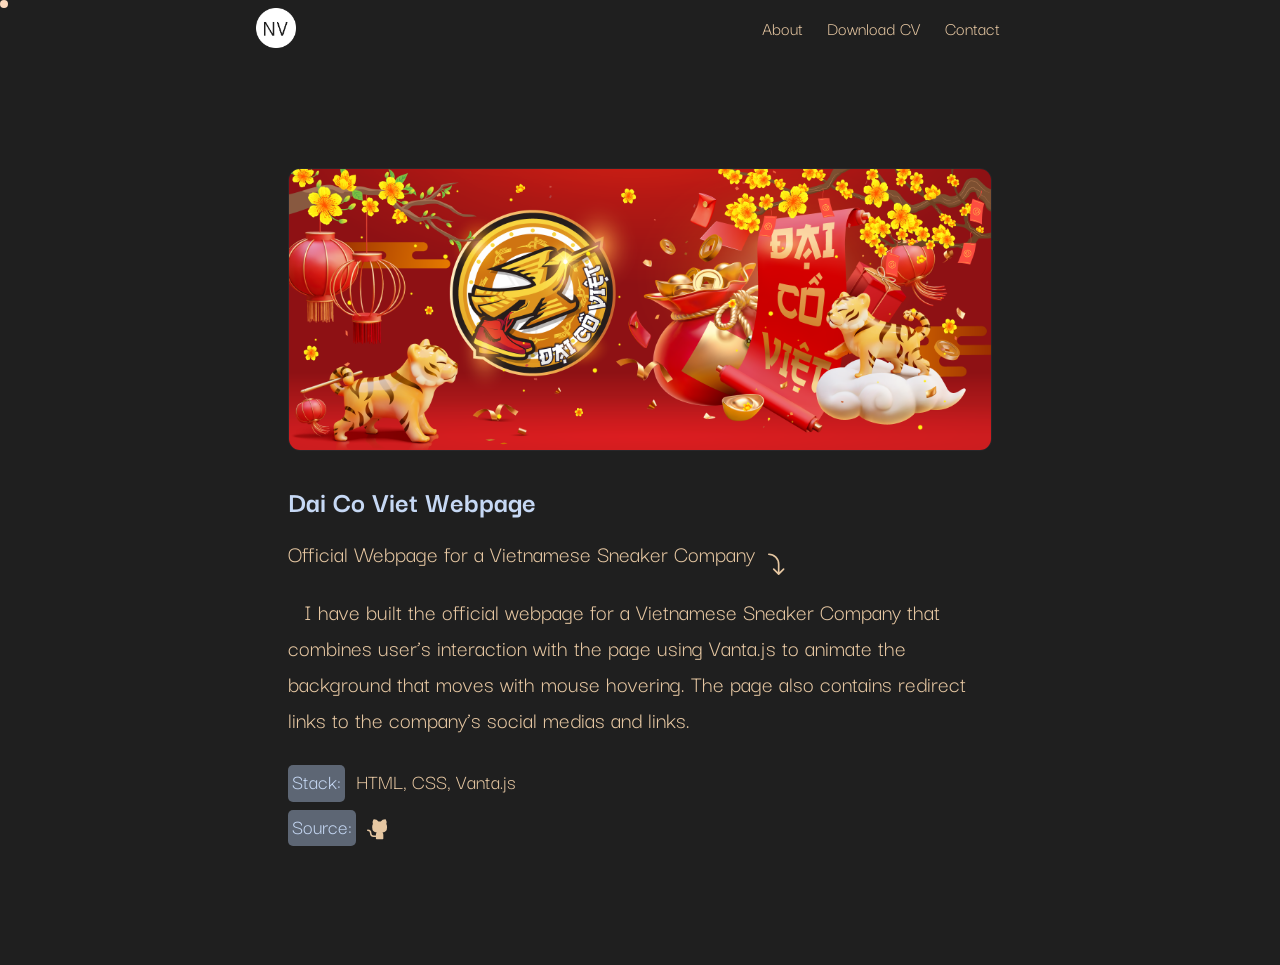
<file: posts/dai-co-viet/index.html>
<!DOCTYPE html>
<html lang="en">
  <head>
    <!-- Global Metadata -->
    <meta charset="utf-8" />
    <meta name="viewport" content="width=device-width,initial-scale=1" />
    <link rel="apple-touch-icon" sizes="180x180" href="/apple-touch-icon.png" />
    <link rel="icon" type="image/png" sizes="32x32" href="/favicon-32x32.png" />
    <link rel="icon" type="image/png" sizes="16x16" href="/favicon-16x16.png" />
    <link rel="manifest" href="/site.webmanifest" />
    <link rel="mask-icon" href="/safari-pinned-tab.svg" color="#5bbad5" />
    <meta name="msapplication-TileColor" content="#da532c" />
    <meta name="theme-color" content="#ffffff" />
    <meta name="generator" content="Astro v2.4.2" />

    <!-- Canonical URL -->
    <link rel="canonical" href="https://example.com/posts/dai-co-viet/" />

    <!-- Primary Meta Tags -->
    <title>Dai Co Viet Webpage / Nhi Vu&#39;s Portfolio</title>
    <meta name="title" content="Dai Co Viet Webpage / Nhi Vu's Portfolio" />
    <meta
      name="description"
      content="Official Webpage for a Vietnamese Sneaker Company"
    />

    <!-- Open Graph / Facebook -->
    <meta property="og:type" content="website" />
    <meta property="og:url" content="https://example.com/posts/dai-co-viet/" />
    <meta
      property="og:title"
      content="Dai Co Viet Webpage / Nhi Vu's Portfolio"
    />
    <meta
      property="og:description"
      content="Official Webpage for a Vietnamese Sneaker Company"
    />
    <meta property="og:image" content="https://example.com/dcv-banner.png" />

    <!-- Twitter -->
    <meta property="twitter:card" content="summary_large_image" />
    <meta
      property="twitter:url"
      content="https://example.com/posts/dai-co-viet/"
    />
    <meta
      property="twitter:title"
      content="Dai Co Viet Webpage / Nhi Vu's Portfolio"
    />
    <meta
      property="twitter:description"
      content="Official Webpage for a Vietnamese Sneaker Company"
    />
    <meta
      property="twitter:image"
      content="https://example.com/dcv-banner.png"
    />
    <link rel="stylesheet" href="/_astro/about.017c35bc.css" />
    <link rel="stylesheet" href="/_astro/chick-fil-a-pos.49067dee.css" />
    <link rel="stylesheet" href="/_astro/index.93ec11f1.css" />
    <script type="module" src="/_astro/hoisted.0b7badec.js"></script>
  </head>
  <body>
    <div
      id="dot"
      class="pointer-events-none fixed z-50 hidden h-2 w-2 rounded-full bg-orange-200"
      style="transition: transform 0.2s"
    ></div>
    <header class="relative z-20 mb-8 w-full p-2">
      <div class="mx-auto max-w-3xl">
        <nav class="flex items-center justify-between gap-3 text-base">
          <a href="/">
            <img
              class="slide-item h-10 w-10 opacity-90"
              src="/white-logo.png"
              alt="white-logo"
              data-transition-duration="0.4s"
              data-transition-easing="ease"
            />
          </a>
          <div class="flex items-center gap-6 text-base md:hidden">
            <style>
              astro-island,
              astro-slot {
                display: contents;
              }
            </style>
            <script>
              ((self.Astro = self.Astro || {}).visible = (s, c, n) => {
                const r = async () => {
                  await (
                    await s()
                  )();
                };
                let i = new IntersectionObserver((e) => {
                  for (const t of e)
                    if (t.isIntersecting) {
                      i.disconnect(), r();
                      break;
                    }
                });
                for (let e = 0; e < n.children.length; e++) {
                  const t = n.children[e];
                  i.observe(t);
                }
              }),
                window.dispatchEvent(new Event('astro:visible'));
              var l;
              {
                const c = {
                    0: (t) => t,
                    1: (t) => JSON.parse(t, o),
                    2: (t) => new RegExp(t),
                    3: (t) => new Date(t),
                    4: (t) => new Map(JSON.parse(t, o)),
                    5: (t) => new Set(JSON.parse(t, o)),
                    6: (t) => BigInt(t),
                    7: (t) => new URL(t),
                    8: (t) => new Uint8Array(JSON.parse(t)),
                    9: (t) => new Uint16Array(JSON.parse(t)),
                    10: (t) => new Uint32Array(JSON.parse(t)),
                  },
                  o = (t, s) => {
                    if (t === '' || !Array.isArray(s)) return s;
                    const [e, n] = s;
                    return e in c ? c[e](n) : void 0;
                  };
                customElements.get('astro-island') ||
                  customElements.define(
                    'astro-island',
                    ((l = class extends HTMLElement {
                      constructor() {
                        super(...arguments);
                        this.hydrate = () => {
                          if (
                            !this.hydrator ||
                            (this.parentElement &&
                              this.parentElement.closest('astro-island[ssr]'))
                          )
                            return;
                          const s = this.querySelectorAll('astro-slot'),
                            e = {},
                            n = this.querySelectorAll(
                              'template[data-astro-template]'
                            );
                          for (const r of n) {
                            const i = r.closest(this.tagName);
                            !i ||
                              !i.isSameNode(this) ||
                              ((e[
                                r.getAttribute('data-astro-template') ||
                                  'default'
                              ] = r.innerHTML),
                              r.remove());
                          }
                          for (const r of s) {
                            const i = r.closest(this.tagName);
                            !i ||
                              !i.isSameNode(this) ||
                              (e[r.getAttribute('name') || 'default'] =
                                r.innerHTML);
                          }
                          const a = this.hasAttribute('props')
                            ? JSON.parse(this.getAttribute('props'), o)
                            : {};
                          this.hydrator(this)(this.Component, a, e, {
                            client: this.getAttribute('client'),
                          }),
                            this.removeAttribute('ssr'),
                            window.removeEventListener(
                              'astro:hydrate',
                              this.hydrate
                            ),
                            window.dispatchEvent(
                              new CustomEvent('astro:hydrate')
                            );
                        };
                      }
                      connectedCallback() {
                        !this.hasAttribute('await-children') || this.firstChild
                          ? this.childrenConnectedCallback()
                          : new MutationObserver((s, e) => {
                              e.disconnect(), this.childrenConnectedCallback();
                            }).observe(this, { childList: !0 });
                      }
                      async childrenConnectedCallback() {
                        window.addEventListener('astro:hydrate', this.hydrate);
                        let s = this.getAttribute('before-hydration-url');
                        s && (await import(s)), this.start();
                      }
                      start() {
                        const s = JSON.parse(this.getAttribute('opts')),
                          e = this.getAttribute('client');
                        if (Astro[e] === void 0) {
                          window.addEventListener(
                            `astro:${e}`,
                            () => this.start(),
                            { once: !0 }
                          );
                          return;
                        }
                        Astro[e](
                          async () => {
                            const n = this.getAttribute('renderer-url'),
                              [a, { default: r }] = await Promise.all([
                                import(this.getAttribute('component-url')),
                                n ? import(n) : () => () => {},
                              ]),
                              i =
                                this.getAttribute('component-export') ||
                                'default';
                            if (!i.includes('.')) this.Component = a[i];
                            else {
                              this.Component = a;
                              for (const d of i.split('.'))
                                this.Component = this.Component[d];
                            }
                            return (this.hydrator = r), this.hydrate;
                          },
                          s,
                          this
                        );
                      }
                      attributeChangedCallback() {
                        this.hydrator && this.hydrate();
                      }
                    }),
                    (l.observedAttributes = ['props']),
                    l)
                  );
              }
            </script>
            <astro-island
              uid="Z1sjvAh"
              prefix="r0"
              component-url="/_astro/DropdownMenu.d8136984.js"
              component-export="default"
              renderer-url="/_astro/client.08e48d14.js"
              props="{}"
              ssr=""
              client="visible"
              opts='{"name":"DropdownMenu","value":true}'
              await-children=""
              ><div
                class="relative inline-block text-left"
                data-headlessui-state=""
              >
                <div
                  class="slide-item"
                  data-transition-duration="0.6s"
                  data-transition-easing="ease"
                >
                  <button
                    class="hover:bg-sky-blue hover:text-black-gray inline-flex justify-center rounded-md border border-zinc-400 px-2 py-2 text-sm font-medium shadow-sm"
                    aria-label="menu"
                    id="headlessui-menu-button-:r0R1:"
                    type="button"
                    aria-haspopup="menu"
                    aria-expanded="false"
                    data-headlessui-state=""
                  >
                    <svg
                      stroke="currentColor"
                      fill="currentColor"
                      stroke-width="0"
                      viewBox="0 0 512 512"
                      class="h-5 w-5"
                      height="1em"
                      width="1em"
                      xmlns="http://www.w3.org/2000/svg"
                    >
                      <path
                        fill="none"
                        stroke-linecap="round"
                        stroke-miterlimit="10"
                        stroke-width="48"
                        d="M88 152h336M88 256h336M88 360h336"
                      ></path>
                    </svg>
                  </button>
                </div></div
            ></astro-island>
          </div>
          <div class="hidden items-center gap-6 text-base md:flex">
            <a
              href="/about/index.html"
              class="slide-item astro-EIMMU3LG"
              data-transition-duration="0.4s"
              data-transition-easing="ease"
            >
              About
            </a>
            <a
              href="https://drive.google.com/file/d/1dDgBqAg6Lc5N58lPqxgQve7FL10qr0bx/view?usp=sharing"
              class="slide-item astro-EIMMU3LG"
              data-transition-duration="0.5s"
              data-transition-easing="ease"
            >
              Download CV
            </a>
            <a
              href="mailto:vuthuynhi05@gmail.com"
              class="slide-item astro-EIMMU3LG"
              data-transition-duration="0.5s"
              data-transition-easing="ease"
            >
              Contact
            </a>
            <div class="ml-auto flex-1"></div>
          </div>
        </nav>
      </div>
    </header>
    <main class="mb-10 pt-[56px]">
      <article class="mx-auto max-w-3xl px-8 pt-6">
        <div class="mb-8">
          <img
            class="slide-item border-accent-gray rounded-xl border"
            width="720"
            height="360"
            src="/dcv-banner.png"
            alt=""
            data-transition-duration="0.7s"
            data-transition-easing="ease"
          />
        </div>
        <h1
          class="slide-item text-sky-blue my-1 text-3xl font-bold"
          data-transition-duration="0.8s"
          data-transition-easing="ease"
        >
          Dai Co Viet Webpage
        </h1>
        <div
          class="slide-item my-4 flex"
          data-transition-duration="0.9s"
          data-transition-easing="ease"
        >
          <p class="mr-2">Official Webpage for a Vietnamese Sneaker Company</p>
          <svg
            class="astro-PATNJMLL mt-4 inline-block"
            width="40"
            height="40"
            viewBox="0 0 256 256"
            aria-hidden="true"
            fill="var(--accent-light)"
            style="--size: 1.1em"
          >
            <g class="astro-PATNJMLL">
              < xmlns="http://www.w3.org/2000/svg" width="20" height="20"
              fill="#000000" viewBox="0 0 256 256">
              <path
                d="M205.66,181.66l-48,48a8,8,0,0,1-11.32,0l-48-48a8,8,0,0,1,11.32-11.32L144,204.69V128A88.1,88.1,0,0,0,56,40a8,8,0,0,1,0-16A104.11,104.11,0,0,1,160,128v76.69l34.34-34.35a8,8,0,0,1,11.32,11.32Z"
              ></path>
            </g>
          </svg>
        </div>
        <div
          class="slide-item mb-5 indent-4"
          data-transition-duration="1s"
          data-transition-easing="ease"
        >
          <p>
            I have built the official webpage for a Vietnamese Sneaker Company
            that combines user’s interaction with the page using Vanta.js to
            animate the background that moves with mouse hovering. The page also
            contains redirect links to the company’s social medias and links.
          </p>
        </div>
        <div
          class="slide-item mr-auto flex pt-2"
          style="font-size: var(--text-2sm)"
          data-transition-duration="1.1s"
          data-transition-easing="ease"
        >
          <span id="content-heading">Stack:</span>HTML, CSS, Vanta.js
        </div>
        <div
          class="slide-item mb-10 mr-auto flex pt-2"
          style="font-size: var(--text-2sm)"
          data-transition-duration="1.1s"
          data-transition-easing="ease"
        >
          <span id="content-heading">Source:</span
          ><a href="https://github.com/Tuilanhi/Dai-Co-Viet-Webpage"
            ><svg
              class="undefined astro-PATNJMLL inline-block"
              width="40"
              height="40"
              viewBox="0 0 256 256"
              aria-hidden="true"
              fill="var(--accent-light)"
              style="--size: 1.1em"
            >
              <g class="astro-PATNJMLL">
                < xmlns="http://www.w3.org/2000/svg" width="32" height="32"
                fill="#000000" viewBox="0 0 256 256">
                <path
                  d="M216,104v8a56.06,56.06,0,0,1-48.44,55.47A39.8,39.8,0,0,1,176,192v40a8,8,0,0,1-8,8H104a8,8,0,0,1-8-8V216H72a40,40,0,0,1-40-40A24,24,0,0,0,8,152a8,8,0,0,1,0-16,40,40,0,0,1,40,40,24,24,0,0,0,24,24H96v-8a39.8,39.8,0,0,1,8.44-24.53A56.06,56.06,0,0,1,56,112v-8a58.14,58.14,0,0,1,7.69-28.32A59.78,59.78,0,0,1,69.07,28,8,8,0,0,1,76,24a59.75,59.75,0,0,1,48,24h24a59.75,59.75,0,0,1,48-24,8,8,0,0,1,6.93,4,59.74,59.74,0,0,1,5.37,47.68A58,58,0,0,1,216,104Z"
                ></path>
              </g>
            </svg>
          </a>
        </div>
      </article>
    </main>
    <div
      class="slide-item"
      data-transition-duration="1.2s"
      data-transition-easing="ease"
    >
      <footer class="astro-SZ7XMLTE">
        <span class="astro-SZ7XMLTE">&copy; 2023</span>
        Nhi Vu. All Rights Reserved
      </footer>
    </div>
  </body>
</html>
</file>
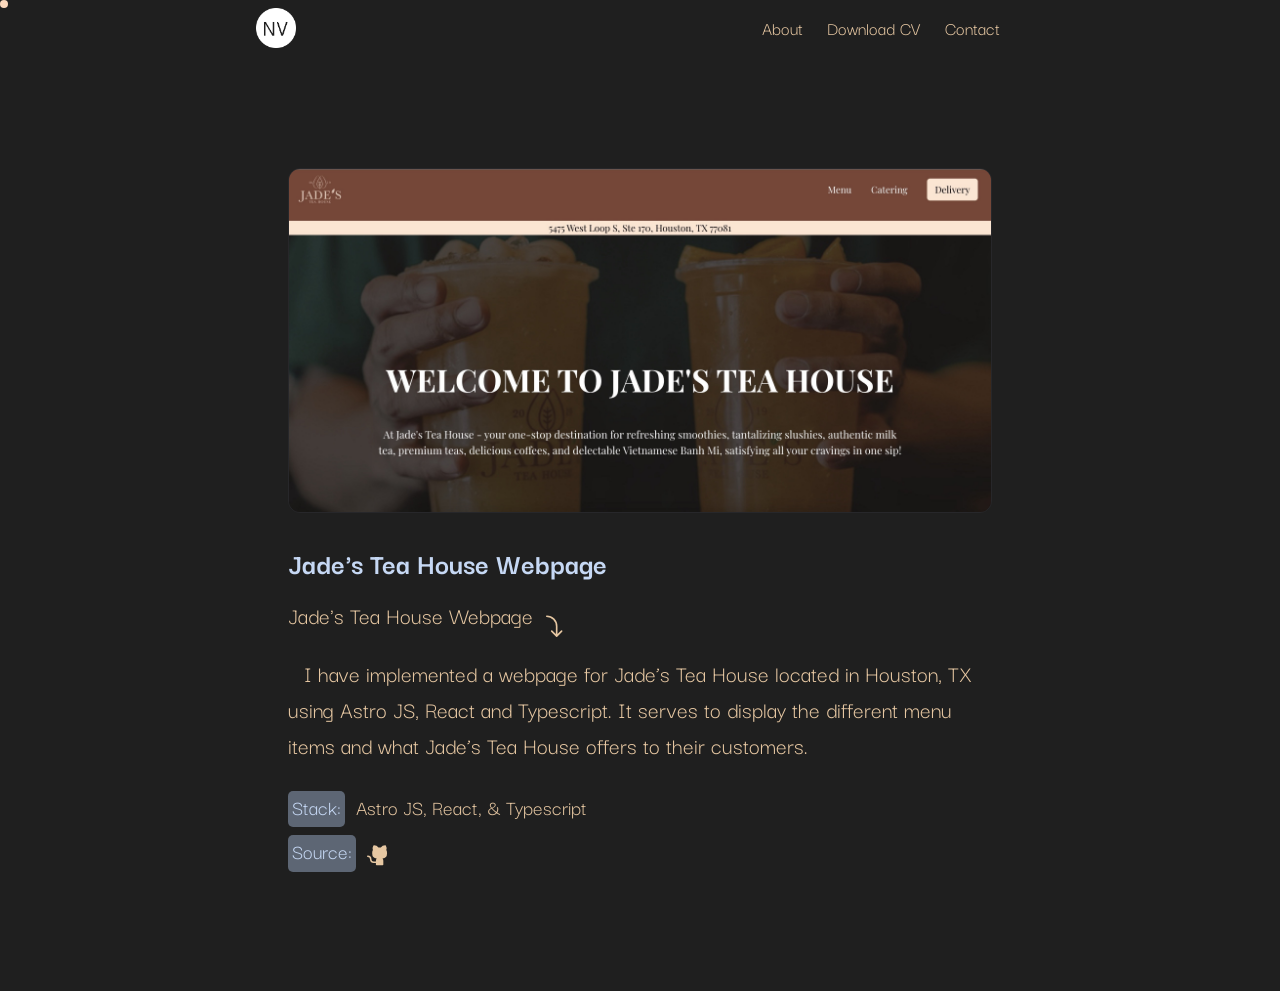
<file: posts/jades-tea-house/index.html>
<!DOCTYPE html>
<html lang="en">
  <head>
    <!-- Global Metadata -->
    <meta charset="utf-8" />
    <meta name="viewport" content="width=device-width,initial-scale=1" />
    <link rel="apple-touch-icon" sizes="180x180" href="/apple-touch-icon.png" />
    <link rel="icon" type="image/png" sizes="32x32" href="/favicon-32x32.png" />
    <link rel="icon" type="image/png" sizes="16x16" href="/favicon-16x16.png" />
    <link rel="manifest" href="/site.webmanifest" />
    <link rel="mask-icon" href="/safari-pinned-tab.svg" color="#5bbad5" />
    <meta name="msapplication-TileColor" content="#da532c" />
    <meta name="theme-color" content="#ffffff" />
    <meta name="generator" content="Astro v2.4.2" />

    <!-- Canonical URL -->
    <link rel="canonical" href="https://example.com/posts/jades-tea-house/" />

    <!-- Primary Meta Tags -->
    <title>Jade&#39;s Tea House Webpage / Nhi Vu&#39;s Portfolio</title>
    <meta
      name="title"
      content="Jade's Tea House Webpage / Nhi Vu's Portfolio"
    />
    <meta name="description" content="Jade's Tea House Webpage" />

    <!-- Open Graph / Facebook -->
    <meta property="og:type" content="website" />
    <meta
      property="og:url"
      content="https://example.com/posts/jades-tea-house/"
    />
    <meta
      property="og:title"
      content="Jade's Tea House Webpage / Nhi Vu's Portfolio"
    />
    <meta property="og:description" content="Jade's Tea House Webpage" />
    <meta
      property="og:image"
      content="https://example.com/Jade's-Tea-House.jpeg"
    />

    <!-- Twitter -->
    <meta property="twitter:card" content="summary_large_image" />
    <meta
      property="twitter:url"
      content="https://example.com/posts/jades-tea-house/"
    />
    <meta
      property="twitter:title"
      content="Jade's Tea House Webpage / Nhi Vu's Portfolio"
    />
    <meta property="twitter:description" content="Jade's Tea House Webpage" />
    <meta
      property="twitter:image"
      content="https://example.com/Jade's-Tea-House.jpeg"
    />
    <link rel="stylesheet" href="/_astro/about.017c35bc.css" />
    <link rel="stylesheet" href="/_astro/chick-fil-a-pos.49067dee.css" />
    <link rel="stylesheet" href="/_astro/index.93ec11f1.css" />
    <script type="module" src="/_astro/hoisted.0b7badec.js"></script>
  </head>
  <body>
    <div
      id="dot"
      class="pointer-events-none fixed z-50 hidden h-2 w-2 rounded-full bg-orange-200"
      style="transition: transform 0.2s"
    ></div>
    <header class="relative z-20 mb-8 w-full p-2">
      <div class="mx-auto max-w-3xl">
        <nav class="flex items-center justify-between gap-3 text-base">
          <a href="/">
            <img
              class="slide-item h-10 w-10 opacity-90"
              src="/white-logo.png"
              alt="white-logo"
              data-transition-duration="0.4s"
              data-transition-easing="ease"
            />
          </a>
          <div class="flex items-center gap-6 text-base md:hidden">
            <style>
              astro-island,
              astro-slot {
                display: contents;
              }
            </style>
            <script>
              ((self.Astro = self.Astro || {}).visible = (s, c, n) => {
                const r = async () => {
                  await (
                    await s()
                  )();
                };
                let i = new IntersectionObserver((e) => {
                  for (const t of e)
                    if (t.isIntersecting) {
                      i.disconnect(), r();
                      break;
                    }
                });
                for (let e = 0; e < n.children.length; e++) {
                  const t = n.children[e];
                  i.observe(t);
                }
              }),
                window.dispatchEvent(new Event('astro:visible'));
              var l;
              {
                const c = {
                    0: (t) => t,
                    1: (t) => JSON.parse(t, o),
                    2: (t) => new RegExp(t),
                    3: (t) => new Date(t),
                    4: (t) => new Map(JSON.parse(t, o)),
                    5: (t) => new Set(JSON.parse(t, o)),
                    6: (t) => BigInt(t),
                    7: (t) => new URL(t),
                    8: (t) => new Uint8Array(JSON.parse(t)),
                    9: (t) => new Uint16Array(JSON.parse(t)),
                    10: (t) => new Uint32Array(JSON.parse(t)),
                  },
                  o = (t, s) => {
                    if (t === '' || !Array.isArray(s)) return s;
                    const [e, n] = s;
                    return e in c ? c[e](n) : void 0;
                  };
                customElements.get('astro-island') ||
                  customElements.define(
                    'astro-island',
                    ((l = class extends HTMLElement {
                      constructor() {
                        super(...arguments);
                        this.hydrate = () => {
                          if (
                            !this.hydrator ||
                            (this.parentElement &&
                              this.parentElement.closest('astro-island[ssr]'))
                          )
                            return;
                          const s = this.querySelectorAll('astro-slot'),
                            e = {},
                            n = this.querySelectorAll(
                              'template[data-astro-template]'
                            );
                          for (const r of n) {
                            const i = r.closest(this.tagName);
                            !i ||
                              !i.isSameNode(this) ||
                              ((e[
                                r.getAttribute('data-astro-template') ||
                                  'default'
                              ] = r.innerHTML),
                              r.remove());
                          }
                          for (const r of s) {
                            const i = r.closest(this.tagName);
                            !i ||
                              !i.isSameNode(this) ||
                              (e[r.getAttribute('name') || 'default'] =
                                r.innerHTML);
                          }
                          const a = this.hasAttribute('props')
                            ? JSON.parse(this.getAttribute('props'), o)
                            : {};
                          this.hydrator(this)(this.Component, a, e, {
                            client: this.getAttribute('client'),
                          }),
                            this.removeAttribute('ssr'),
                            window.removeEventListener(
                              'astro:hydrate',
                              this.hydrate
                            ),
                            window.dispatchEvent(
                              new CustomEvent('astro:hydrate')
                            );
                        };
                      }
                      connectedCallback() {
                        !this.hasAttribute('await-children') || this.firstChild
                          ? this.childrenConnectedCallback()
                          : new MutationObserver((s, e) => {
                              e.disconnect(), this.childrenConnectedCallback();
                            }).observe(this, { childList: !0 });
                      }
                      async childrenConnectedCallback() {
                        window.addEventListener('astro:hydrate', this.hydrate);
                        let s = this.getAttribute('before-hydration-url');
                        s && (await import(s)), this.start();
                      }
                      start() {
                        const s = JSON.parse(this.getAttribute('opts')),
                          e = this.getAttribute('client');
                        if (Astro[e] === void 0) {
                          window.addEventListener(
                            `astro:${e}`,
                            () => this.start(),
                            { once: !0 }
                          );
                          return;
                        }
                        Astro[e](
                          async () => {
                            const n = this.getAttribute('renderer-url'),
                              [a, { default: r }] = await Promise.all([
                                import(this.getAttribute('component-url')),
                                n ? import(n) : () => () => {},
                              ]),
                              i =
                                this.getAttribute('component-export') ||
                                'default';
                            if (!i.includes('.')) this.Component = a[i];
                            else {
                              this.Component = a;
                              for (const d of i.split('.'))
                                this.Component = this.Component[d];
                            }
                            return (this.hydrator = r), this.hydrate;
                          },
                          s,
                          this
                        );
                      }
                      attributeChangedCallback() {
                        this.hydrator && this.hydrate();
                      }
                    }),
                    (l.observedAttributes = ['props']),
                    l)
                  );
              }
            </script>
            <astro-island
              uid="Z1sjvAh"
              prefix="r0"
              component-url="/_astro/DropdownMenu.d8136984.js"
              component-export="default"
              renderer-url="/_astro/client.08e48d14.js"
              props="{}"
              ssr=""
              client="visible"
              opts='{"name":"DropdownMenu","value":true}'
              await-children=""
              ><div
                class="relative inline-block text-left"
                data-headlessui-state=""
              >
                <div
                  class="slide-item"
                  data-transition-duration="0.6s"
                  data-transition-easing="ease"
                >
                  <button
                    class="hover:bg-sky-blue hover:text-black-gray inline-flex justify-center rounded-md border border-zinc-400 px-2 py-2 text-sm font-medium shadow-sm"
                    aria-label="menu"
                    id="headlessui-menu-button-:r0R1:"
                    type="button"
                    aria-haspopup="menu"
                    aria-expanded="false"
                    data-headlessui-state=""
                  >
                    <svg
                      stroke="currentColor"
                      fill="currentColor"
                      stroke-width="0"
                      viewBox="0 0 512 512"
                      class="h-5 w-5"
                      height="1em"
                      width="1em"
                      xmlns="http://www.w3.org/2000/svg"
                    >
                      <path
                        fill="none"
                        stroke-linecap="round"
                        stroke-miterlimit="10"
                        stroke-width="48"
                        d="M88 152h336M88 256h336M88 360h336"
                      ></path>
                    </svg>
                  </button>
                </div></div
            ></astro-island>
          </div>
          <div class="hidden items-center gap-6 text-base md:flex">
            <a
              href="/about/index.html"
              class="slide-item astro-EIMMU3LG"
              data-transition-duration="0.4s"
              data-transition-easing="ease"
            >
              About
            </a>
            <a
              href="https://drive.google.com/file/d/1dDgBqAg6Lc5N58lPqxgQve7FL10qr0bx/view?usp=sharing"
              class="slide-item astro-EIMMU3LG"
              data-transition-duration="0.5s"
              data-transition-easing="ease"
            >
              Download CV
            </a>
            <a
              href="mailto:vuthuynhi05@gmail.com"
              class="slide-item astro-EIMMU3LG"
              data-transition-duration="0.5s"
              data-transition-easing="ease"
            >
              Contact
            </a>
            <div class="ml-auto flex-1"></div>
          </div>
        </nav>
      </div>
    </header>
    <main class="mb-10 pt-[56px]">
      <article class="mx-auto max-w-3xl px-8 pt-6">
        <div class="mb-8">
          <img
            class="slide-item border-accent-gray rounded-xl border"
            width="720"
            height="360"
            src="/Jade's-Tea-House.jpeg"
            alt=""
            data-transition-duration="0.7s"
            data-transition-easing="ease"
          />
        </div>
        <h1
          class="slide-item text-sky-blue my-1 text-3xl font-bold"
          data-transition-duration="0.8s"
          data-transition-easing="ease"
        >
          Jade&#39;s Tea House Webpage
        </h1>
        <div
          class="slide-item my-4 flex"
          data-transition-duration="0.9s"
          data-transition-easing="ease"
        >
          <p class="mr-2">Jade&#39;s Tea House Webpage</p>
          <svg
            class="astro-PATNJMLL mt-4 inline-block"
            width="40"
            height="40"
            viewBox="0 0 256 256"
            aria-hidden="true"
            fill="var(--accent-light)"
            style="--size: 1.1em"
          >
            <g class="astro-PATNJMLL">
              < xmlns="http://www.w3.org/2000/svg" width="20" height="20"
              fill="#000000" viewBox="0 0 256 256">
              <path
                d="M205.66,181.66l-48,48a8,8,0,0,1-11.32,0l-48-48a8,8,0,0,1,11.32-11.32L144,204.69V128A88.1,88.1,0,0,0,56,40a8,8,0,0,1,0-16A104.11,104.11,0,0,1,160,128v76.69l34.34-34.35a8,8,0,0,1,11.32,11.32Z"
              ></path>
            </g>
          </svg>
        </div>
        <div
          class="slide-item mb-5 indent-4"
          data-transition-duration="1s"
          data-transition-easing="ease"
        >
          <p>
            I have implemented a webpage for Jade’s Tea House located in
            Houston, TX using Astro JS, React and Typescript. It serves to
            display the different menu items and what Jade’s Tea House offers to
            their customers.
          </p>
        </div>
        <div
          class="slide-item mr-auto flex pt-2"
          style="font-size: var(--text-2sm)"
          data-transition-duration="1.1s"
          data-transition-easing="ease"
        >
          <span id="content-heading">Stack:</span>Astro JS, React, &amp;
          Typescript
        </div>
        <div
          class="slide-item mb-10 mr-auto flex pt-2"
          style="font-size: var(--text-2sm)"
          data-transition-duration="1.1s"
          data-transition-easing="ease"
        >
          <span id="content-heading">Source:</span
          ><a href="https://github.com/Tuilanhi/jades-tea-house"
            ><svg
              class="undefined astro-PATNJMLL inline-block"
              width="40"
              height="40"
              viewBox="0 0 256 256"
              aria-hidden="true"
              fill="var(--accent-light)"
              style="--size: 1.1em"
            >
              <g class="astro-PATNJMLL">
                < xmlns="http://www.w3.org/2000/svg" width="32" height="32"
                fill="#000000" viewBox="0 0 256 256">
                <path
                  d="M216,104v8a56.06,56.06,0,0,1-48.44,55.47A39.8,39.8,0,0,1,176,192v40a8,8,0,0,1-8,8H104a8,8,0,0,1-8-8V216H72a40,40,0,0,1-40-40A24,24,0,0,0,8,152a8,8,0,0,1,0-16,40,40,0,0,1,40,40,24,24,0,0,0,24,24H96v-8a39.8,39.8,0,0,1,8.44-24.53A56.06,56.06,0,0,1,56,112v-8a58.14,58.14,0,0,1,7.69-28.32A59.78,59.78,0,0,1,69.07,28,8,8,0,0,1,76,24a59.75,59.75,0,0,1,48,24h24a59.75,59.75,0,0,1,48-24,8,8,0,0,1,6.93,4,59.74,59.74,0,0,1,5.37,47.68A58,58,0,0,1,216,104Z"
                ></path>
              </g>
            </svg>
          </a>
        </div>
      </article>
    </main>
    <div
      class="slide-item"
      data-transition-duration="1.2s"
      data-transition-easing="ease"
    >
      <footer class="astro-SZ7XMLTE">
        <span class="astro-SZ7XMLTE">&copy; 2023</span>
        Nhi Vu. All Rights Reserved
      </footer>
    </div>
  </body>
</html>
</file>
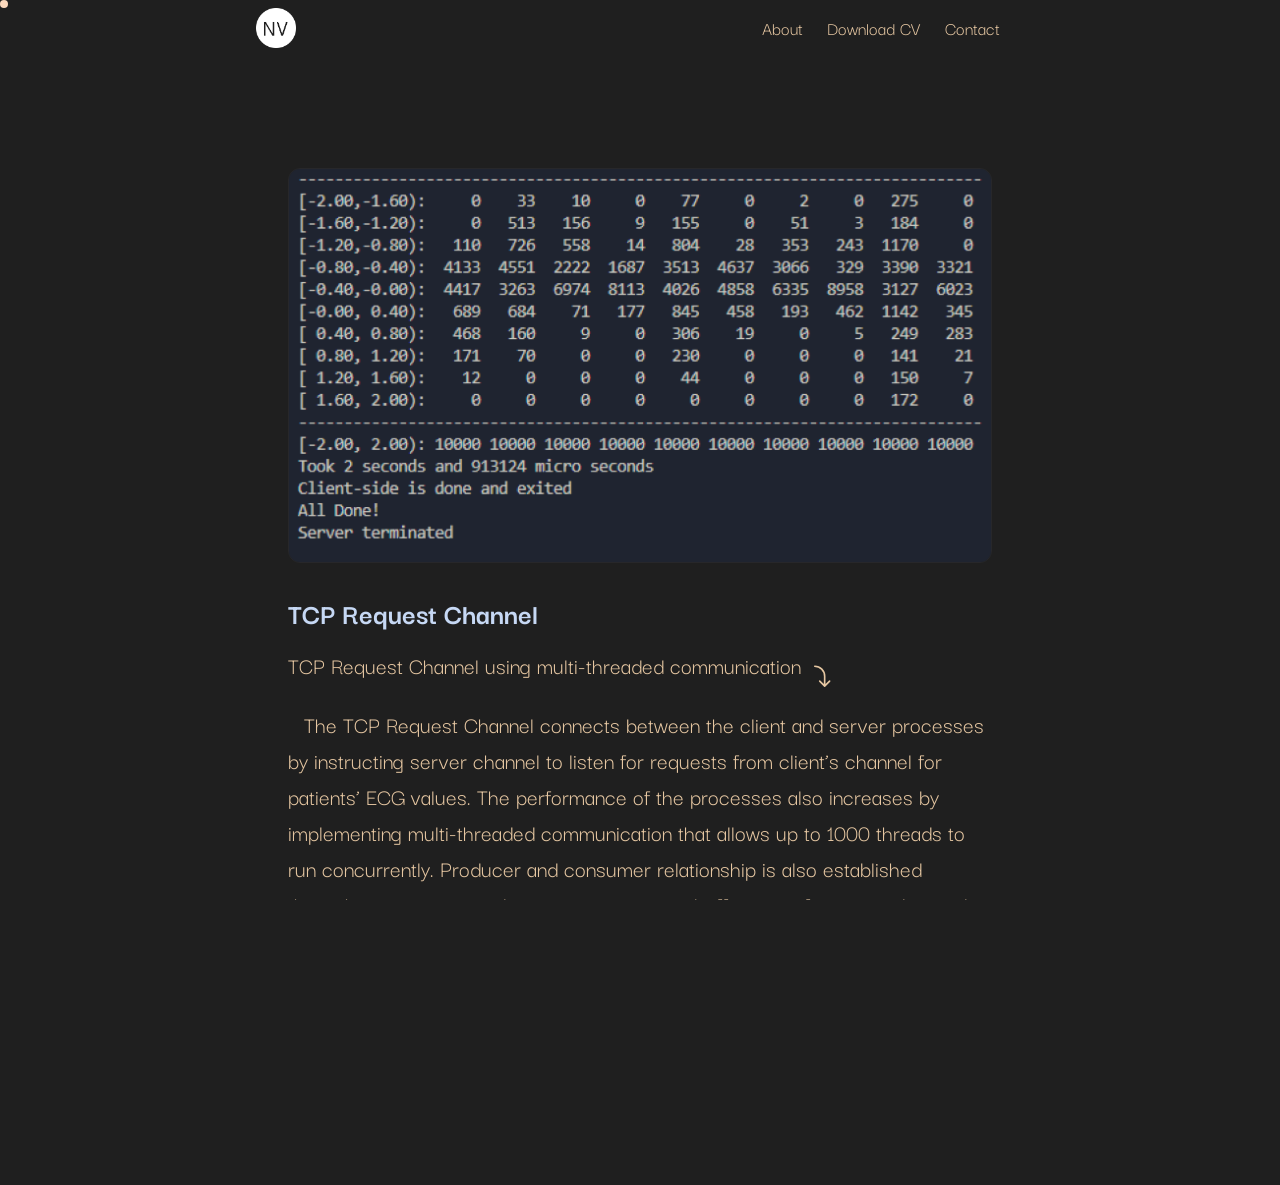
<file: posts/multithreading/index.html>
<!DOCTYPE html>
<html lang="en">
  <head>
    <!-- Global Metadata -->
    <meta charset="utf-8" />
    <meta name="viewport" content="width=device-width,initial-scale=1" />
    <link rel="apple-touch-icon" sizes="180x180" href="/apple-touch-icon.png" />
    <link rel="icon" type="image/png" sizes="32x32" href="/favicon-32x32.png" />
    <link rel="icon" type="image/png" sizes="16x16" href="/favicon-16x16.png" />
    <link rel="manifest" href="/site.webmanifest" />
    <link rel="mask-icon" href="/safari-pinned-tab.svg" color="#5bbad5" />
    <meta name="msapplication-TileColor" content="#da532c" />
    <meta name="theme-color" content="#ffffff" />
    <meta name="generator" content="Astro v2.4.2" />

    <!-- Canonical URL -->
    <link rel="canonical" href="https://example.com/posts/multithreading/" />

    <!-- Primary Meta Tags -->
    <title>TCP Request Channel / Nhi Vu&#39;s Portfolio</title>
    <meta name="title" content="TCP Request Channel / Nhi Vu's Portfolio" />
    <meta
      name="description"
      content="TCP Request Channel using multi-threaded communication"
    />

    <!-- Open Graph / Facebook -->
    <meta property="og:type" content="website" />
    <meta
      property="og:url"
      content="https://example.com/posts/multithreading/"
    />
    <meta
      property="og:title"
      content="TCP Request Channel / Nhi Vu's Portfolio"
    />
    <meta
      property="og:description"
      content="TCP Request Channel using multi-threaded communication"
    />
    <meta property="og:image" content="https://example.com/threading.PNG" />

    <!-- Twitter -->
    <meta property="twitter:card" content="summary_large_image" />
    <meta
      property="twitter:url"
      content="https://example.com/posts/multithreading/"
    />
    <meta
      property="twitter:title"
      content="TCP Request Channel / Nhi Vu's Portfolio"
    />
    <meta
      property="twitter:description"
      content="TCP Request Channel using multi-threaded communication"
    />
    <meta
      property="twitter:image"
      content="https://example.com/threading.PNG"
    />
    <link rel="stylesheet" href="/_astro/about.017c35bc.css" />
    <link rel="stylesheet" href="/_astro/chick-fil-a-pos.49067dee.css" />
    <link rel="stylesheet" href="/_astro/index.93ec11f1.css" />
    <script type="module" src="/_astro/hoisted.0b7badec.js"></script>
  </head>
  <body>
    <div
      id="dot"
      class="pointer-events-none fixed z-50 hidden h-2 w-2 rounded-full bg-orange-200"
      style="transition: transform 0.2s"
    ></div>
    <header class="relative z-20 mb-8 w-full p-2">
      <div class="mx-auto max-w-3xl">
        <nav class="flex items-center justify-between gap-3 text-base">
          <a href="/">
            <img
              class="slide-item h-10 w-10 opacity-90"
              src="/white-logo.png"
              alt="white-logo"
              data-transition-duration="0.4s"
              data-transition-easing="ease"
            />
          </a>
          <div class="flex items-center gap-6 text-base md:hidden">
            <style>
              astro-island,
              astro-slot {
                display: contents;
              }
            </style>
            <script>
              ((self.Astro = self.Astro || {}).visible = (s, c, n) => {
                const r = async () => {
                  await (
                    await s()
                  )();
                };
                let i = new IntersectionObserver((e) => {
                  for (const t of e)
                    if (t.isIntersecting) {
                      i.disconnect(), r();
                      break;
                    }
                });
                for (let e = 0; e < n.children.length; e++) {
                  const t = n.children[e];
                  i.observe(t);
                }
              }),
                window.dispatchEvent(new Event('astro:visible'));
              var l;
              {
                const c = {
                    0: (t) => t,
                    1: (t) => JSON.parse(t, o),
                    2: (t) => new RegExp(t),
                    3: (t) => new Date(t),
                    4: (t) => new Map(JSON.parse(t, o)),
                    5: (t) => new Set(JSON.parse(t, o)),
                    6: (t) => BigInt(t),
                    7: (t) => new URL(t),
                    8: (t) => new Uint8Array(JSON.parse(t)),
                    9: (t) => new Uint16Array(JSON.parse(t)),
                    10: (t) => new Uint32Array(JSON.parse(t)),
                  },
                  o = (t, s) => {
                    if (t === '' || !Array.isArray(s)) return s;
                    const [e, n] = s;
                    return e in c ? c[e](n) : void 0;
                  };
                customElements.get('astro-island') ||
                  customElements.define(
                    'astro-island',
                    ((l = class extends HTMLElement {
                      constructor() {
                        super(...arguments);
                        this.hydrate = () => {
                          if (
                            !this.hydrator ||
                            (this.parentElement &&
                              this.parentElement.closest('astro-island[ssr]'))
                          )
                            return;
                          const s = this.querySelectorAll('astro-slot'),
                            e = {},
                            n = this.querySelectorAll(
                              'template[data-astro-template]'
                            );
                          for (const r of n) {
                            const i = r.closest(this.tagName);
                            !i ||
                              !i.isSameNode(this) ||
                              ((e[
                                r.getAttribute('data-astro-template') ||
                                  'default'
                              ] = r.innerHTML),
                              r.remove());
                          }
                          for (const r of s) {
                            const i = r.closest(this.tagName);
                            !i ||
                              !i.isSameNode(this) ||
                              (e[r.getAttribute('name') || 'default'] =
                                r.innerHTML);
                          }
                          const a = this.hasAttribute('props')
                            ? JSON.parse(this.getAttribute('props'), o)
                            : {};
                          this.hydrator(this)(this.Component, a, e, {
                            client: this.getAttribute('client'),
                          }),
                            this.removeAttribute('ssr'),
                            window.removeEventListener(
                              'astro:hydrate',
                              this.hydrate
                            ),
                            window.dispatchEvent(
                              new CustomEvent('astro:hydrate')
                            );
                        };
                      }
                      connectedCallback() {
                        !this.hasAttribute('await-children') || this.firstChild
                          ? this.childrenConnectedCallback()
                          : new MutationObserver((s, e) => {
                              e.disconnect(), this.childrenConnectedCallback();
                            }).observe(this, { childList: !0 });
                      }
                      async childrenConnectedCallback() {
                        window.addEventListener('astro:hydrate', this.hydrate);
                        let s = this.getAttribute('before-hydration-url');
                        s && (await import(s)), this.start();
                      }
                      start() {
                        const s = JSON.parse(this.getAttribute('opts')),
                          e = this.getAttribute('client');
                        if (Astro[e] === void 0) {
                          window.addEventListener(
                            `astro:${e}`,
                            () => this.start(),
                            { once: !0 }
                          );
                          return;
                        }
                        Astro[e](
                          async () => {
                            const n = this.getAttribute('renderer-url'),
                              [a, { default: r }] = await Promise.all([
                                import(this.getAttribute('component-url')),
                                n ? import(n) : () => () => {},
                              ]),
                              i =
                                this.getAttribute('component-export') ||
                                'default';
                            if (!i.includes('.')) this.Component = a[i];
                            else {
                              this.Component = a;
                              for (const d of i.split('.'))
                                this.Component = this.Component[d];
                            }
                            return (this.hydrator = r), this.hydrate;
                          },
                          s,
                          this
                        );
                      }
                      attributeChangedCallback() {
                        this.hydrator && this.hydrate();
                      }
                    }),
                    (l.observedAttributes = ['props']),
                    l)
                  );
              }
            </script>
            <astro-island
              uid="Z1sjvAh"
              prefix="r0"
              component-url="/_astro/DropdownMenu.d8136984.js"
              component-export="default"
              renderer-url="/_astro/client.08e48d14.js"
              props="{}"
              ssr=""
              client="visible"
              opts='{"name":"DropdownMenu","value":true}'
              await-children=""
              ><div
                class="relative inline-block text-left"
                data-headlessui-state=""
              >
                <div
                  class="slide-item"
                  data-transition-duration="0.6s"
                  data-transition-easing="ease"
                >
                  <button
                    class="hover:bg-sky-blue hover:text-black-gray inline-flex justify-center rounded-md border border-zinc-400 px-2 py-2 text-sm font-medium shadow-sm"
                    aria-label="menu"
                    id="headlessui-menu-button-:r0R1:"
                    type="button"
                    aria-haspopup="menu"
                    aria-expanded="false"
                    data-headlessui-state=""
                  >
                    <svg
                      stroke="currentColor"
                      fill="currentColor"
                      stroke-width="0"
                      viewBox="0 0 512 512"
                      class="h-5 w-5"
                      height="1em"
                      width="1em"
                      xmlns="http://www.w3.org/2000/svg"
                    >
                      <path
                        fill="none"
                        stroke-linecap="round"
                        stroke-miterlimit="10"
                        stroke-width="48"
                        d="M88 152h336M88 256h336M88 360h336"
                      ></path>
                    </svg>
                  </button>
                </div></div
            ></astro-island>
          </div>
          <div class="hidden items-center gap-6 text-base md:flex">
            <a
              href="/about/index.html"
              class="slide-item astro-EIMMU3LG"
              data-transition-duration="0.4s"
              data-transition-easing="ease"
            >
              About
            </a>
            <a
              href="https://drive.google.com/file/d/1dDgBqAg6Lc5N58lPqxgQve7FL10qr0bx/view?usp=sharing"
              class="slide-item astro-EIMMU3LG"
              data-transition-duration="0.5s"
              data-transition-easing="ease"
            >
              Download CV
            </a>
            <a
              href="mailto:vuthuynhi05@gmail.com"
              class="slide-item astro-EIMMU3LG"
              data-transition-duration="0.5s"
              data-transition-easing="ease"
            >
              Contact
            </a>
            <div class="ml-auto flex-1"></div>
          </div>
        </nav>
      </div>
    </header>
    <main class="mb-10 pt-[56px]">
      <article class="mx-auto max-w-3xl px-8 pt-6">
        <div class="mb-8">
          <img
            class="slide-item border-accent-gray rounded-xl border"
            width="720"
            height="360"
            src="/threading.PNG"
            alt=""
            data-transition-duration="0.7s"
            data-transition-easing="ease"
          />
        </div>
        <h1
          class="slide-item text-sky-blue my-1 text-3xl font-bold"
          data-transition-duration="0.8s"
          data-transition-easing="ease"
        >
          TCP Request Channel
        </h1>
        <div
          class="slide-item my-4 flex"
          data-transition-duration="0.9s"
          data-transition-easing="ease"
        >
          <p class="mr-2">
            TCP Request Channel using multi-threaded communication
          </p>
          <svg
            class="astro-PATNJMLL mt-4 inline-block"
            width="40"
            height="40"
            viewBox="0 0 256 256"
            aria-hidden="true"
            fill="var(--accent-light)"
            style="--size: 1.1em"
          >
            <g class="astro-PATNJMLL">
              < xmlns="http://www.w3.org/2000/svg" width="20" height="20"
              fill="#000000" viewBox="0 0 256 256">
              <path
                d="M205.66,181.66l-48,48a8,8,0,0,1-11.32,0l-48-48a8,8,0,0,1,11.32-11.32L144,204.69V128A88.1,88.1,0,0,0,56,40a8,8,0,0,1,0-16A104.11,104.11,0,0,1,160,128v76.69l34.34-34.35a8,8,0,0,1,11.32,11.32Z"
              ></path>
            </g>
          </svg>
        </div>
        <div
          class="slide-item mb-5 indent-4"
          data-transition-duration="1s"
          data-transition-easing="ease"
        >
          <p>
            The TCP Request Channel connects between the client and server
            processes by instructing server channel to listen for requests from
            client’s channel for patients’ ECG values. The performance of the
            processes also increases by implementing multi-threaded
            communication that allows up to 1000 threads to run concurrently.
            Producer and consumer relationship is also established through using
            queue and mutex to create two buffers, one for responding and the
            other for requesting information.
          </p>
        </div>
        <div
          class="slide-item mr-auto flex pt-2"
          style="font-size: var(--text-2sm)"
          data-transition-duration="1.1s"
          data-transition-easing="ease"
        >
          <span id="content-heading">Stack:</span>C++
        </div>
        <div
          class="slide-item mb-10 mr-auto flex pt-2"
          style="font-size: var(--text-2sm)"
          data-transition-duration="1.1s"
          data-transition-easing="ease"
        >
          <span id="content-heading">Source:</span
          ><a href="https://github.com/Tuilanhi/tcp-request"
            ><svg
              class="undefined astro-PATNJMLL inline-block"
              width="40"
              height="40"
              viewBox="0 0 256 256"
              aria-hidden="true"
              fill="var(--accent-light)"
              style="--size: 1.1em"
            >
              <g class="astro-PATNJMLL">
                < xmlns="http://www.w3.org/2000/svg" width="32" height="32"
                fill="#000000" viewBox="0 0 256 256">
                <path
                  d="M216,104v8a56.06,56.06,0,0,1-48.44,55.47A39.8,39.8,0,0,1,176,192v40a8,8,0,0,1-8,8H104a8,8,0,0,1-8-8V216H72a40,40,0,0,1-40-40A24,24,0,0,0,8,152a8,8,0,0,1,0-16,40,40,0,0,1,40,40,24,24,0,0,0,24,24H96v-8a39.8,39.8,0,0,1,8.44-24.53A56.06,56.06,0,0,1,56,112v-8a58.14,58.14,0,0,1,7.69-28.32A59.78,59.78,0,0,1,69.07,28,8,8,0,0,1,76,24a59.75,59.75,0,0,1,48,24h24a59.75,59.75,0,0,1,48-24,8,8,0,0,1,6.93,4,59.74,59.74,0,0,1,5.37,47.68A58,58,0,0,1,216,104Z"
                ></path>
              </g>
            </svg>
          </a>
        </div>
      </article>
    </main>
    <div
      class="slide-item"
      data-transition-duration="1.2s"
      data-transition-easing="ease"
    >
      <footer class="astro-SZ7XMLTE">
        <span class="astro-SZ7XMLTE">&copy; 2023</span>
        Nhi Vu. All Rights Reserved
      </footer>
    </div>
  </body>
</html>
</file>
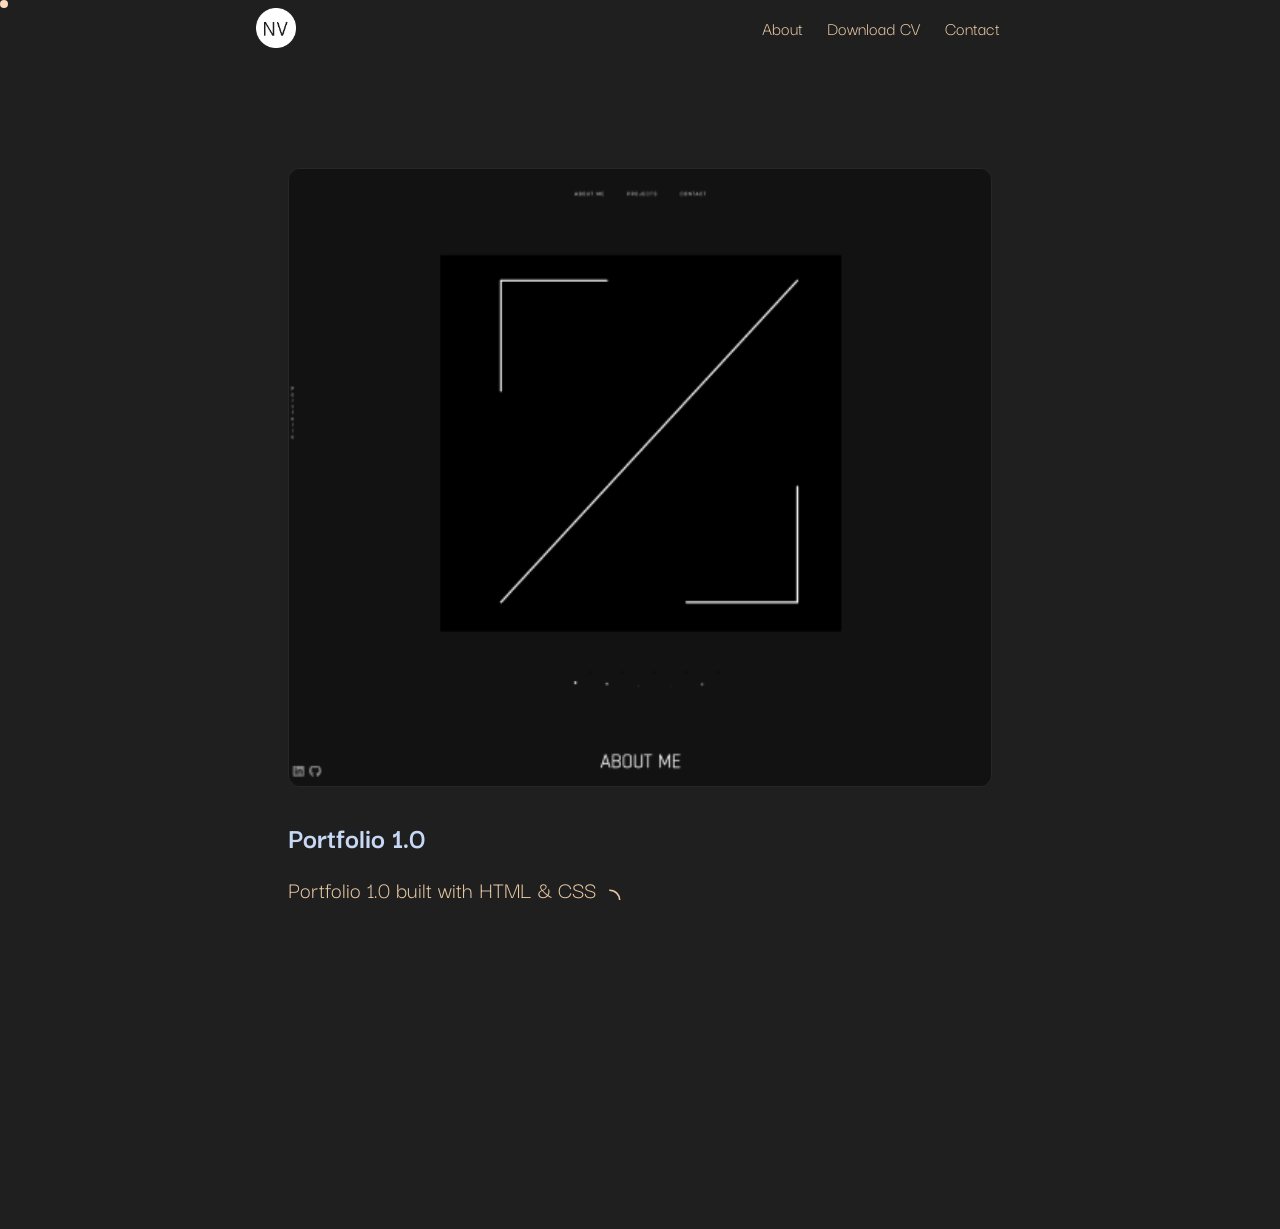
<file: posts/portfolio-1.0/index.html>
<!DOCTYPE html>
<html lang="en">
  <head>
    <!-- Global Metadata -->
    <meta charset="utf-8" />
    <meta name="viewport" content="width=device-width,initial-scale=1" />
    <link rel="apple-touch-icon" sizes="180x180" href="/apple-touch-icon.png" />
    <link rel="icon" type="image/png" sizes="32x32" href="/favicon-32x32.png" />
    <link rel="icon" type="image/png" sizes="16x16" href="/favicon-16x16.png" />
    <link rel="manifest" href="/site.webmanifest" />
    <link rel="mask-icon" href="/safari-pinned-tab.svg" color="#5bbad5" />
    <meta name="msapplication-TileColor" content="#da532c" />
    <meta name="theme-color" content="#ffffff" />
    <meta name="generator" content="Astro v2.4.2" />

    <!-- Canonical URL -->
    <link rel="canonical" href="https://example.com/posts/portfolio-1.0/" />

    <!-- Primary Meta Tags -->
    <title>Portfolio 1.0 / Nhi Vu&#39;s Portfolio</title>
    <meta name="title" content="Portfolio 1.0 / Nhi Vu's Portfolio" />
    <meta
      name="description"
      content="Portfolio 1.0 built with HTML &#38; CSS"
    />

    <!-- Open Graph / Facebook -->
    <meta property="og:type" content="website" />
    <meta
      property="og:url"
      content="https://example.com/posts/portfolio-1.0/"
    />
    <meta property="og:title" content="Portfolio 1.0 / Nhi Vu's Portfolio" />
    <meta
      property="og:description"
      content="Portfolio 1.0 built with HTML &#38; CSS"
    />
    <meta property="og:image" content="https://example.com/portfolio-1.0.png" />

    <!-- Twitter -->
    <meta property="twitter:card" content="summary_large_image" />
    <meta
      property="twitter:url"
      content="https://example.com/posts/portfolio-1.0/"
    />
    <meta
      property="twitter:title"
      content="Portfolio 1.0 / Nhi Vu's Portfolio"
    />
    <meta
      property="twitter:description"
      content="Portfolio 1.0 built with HTML &#38; CSS"
    />
    <meta
      property="twitter:image"
      content="https://example.com/portfolio-1.0.png"
    />
    <link rel="stylesheet" href="/_astro/about.017c35bc.css" />
    <link rel="stylesheet" href="/_astro/chick-fil-a-pos.49067dee.css" />
    <link rel="stylesheet" href="/_astro/index.93ec11f1.css" />
    <script type="module" src="/_astro/hoisted.0b7badec.js"></script>
  </head>
  <body>
    <div
      id="dot"
      class="pointer-events-none fixed z-50 hidden h-2 w-2 rounded-full bg-orange-200"
      style="transition: transform 0.2s"
    ></div>
    <header class="relative z-20 mb-8 w-full p-2">
      <div class="mx-auto max-w-3xl">
        <nav class="flex items-center justify-between gap-3 text-base">
          <a href="/">
            <img
              class="slide-item h-10 w-10 opacity-90"
              src="/white-logo.png"
              alt="white-logo"
              data-transition-duration="0.4s"
              data-transition-easing="ease"
            />
          </a>
          <div class="flex items-center gap-6 text-base md:hidden">
            <style>
              astro-island,
              astro-slot {
                display: contents;
              }
            </style>
            <script>
              ((self.Astro = self.Astro || {}).visible = (s, c, n) => {
                const r = async () => {
                  await (
                    await s()
                  )();
                };
                let i = new IntersectionObserver((e) => {
                  for (const t of e)
                    if (t.isIntersecting) {
                      i.disconnect(), r();
                      break;
                    }
                });
                for (let e = 0; e < n.children.length; e++) {
                  const t = n.children[e];
                  i.observe(t);
                }
              }),
                window.dispatchEvent(new Event('astro:visible'));
              var l;
              {
                const c = {
                    0: (t) => t,
                    1: (t) => JSON.parse(t, o),
                    2: (t) => new RegExp(t),
                    3: (t) => new Date(t),
                    4: (t) => new Map(JSON.parse(t, o)),
                    5: (t) => new Set(JSON.parse(t, o)),
                    6: (t) => BigInt(t),
                    7: (t) => new URL(t),
                    8: (t) => new Uint8Array(JSON.parse(t)),
                    9: (t) => new Uint16Array(JSON.parse(t)),
                    10: (t) => new Uint32Array(JSON.parse(t)),
                  },
                  o = (t, s) => {
                    if (t === '' || !Array.isArray(s)) return s;
                    const [e, n] = s;
                    return e in c ? c[e](n) : void 0;
                  };
                customElements.get('astro-island') ||
                  customElements.define(
                    'astro-island',
                    ((l = class extends HTMLElement {
                      constructor() {
                        super(...arguments);
                        this.hydrate = () => {
                          if (
                            !this.hydrator ||
                            (this.parentElement &&
                              this.parentElement.closest('astro-island[ssr]'))
                          )
                            return;
                          const s = this.querySelectorAll('astro-slot'),
                            e = {},
                            n = this.querySelectorAll(
                              'template[data-astro-template]'
                            );
                          for (const r of n) {
                            const i = r.closest(this.tagName);
                            !i ||
                              !i.isSameNode(this) ||
                              ((e[
                                r.getAttribute('data-astro-template') ||
                                  'default'
                              ] = r.innerHTML),
                              r.remove());
                          }
                          for (const r of s) {
                            const i = r.closest(this.tagName);
                            !i ||
                              !i.isSameNode(this) ||
                              (e[r.getAttribute('name') || 'default'] =
                                r.innerHTML);
                          }
                          const a = this.hasAttribute('props')
                            ? JSON.parse(this.getAttribute('props'), o)
                            : {};
                          this.hydrator(this)(this.Component, a, e, {
                            client: this.getAttribute('client'),
                          }),
                            this.removeAttribute('ssr'),
                            window.removeEventListener(
                              'astro:hydrate',
                              this.hydrate
                            ),
                            window.dispatchEvent(
                              new CustomEvent('astro:hydrate')
                            );
                        };
                      }
                      connectedCallback() {
                        !this.hasAttribute('await-children') || this.firstChild
                          ? this.childrenConnectedCallback()
                          : new MutationObserver((s, e) => {
                              e.disconnect(), this.childrenConnectedCallback();
                            }).observe(this, { childList: !0 });
                      }
                      async childrenConnectedCallback() {
                        window.addEventListener('astro:hydrate', this.hydrate);
                        let s = this.getAttribute('before-hydration-url');
                        s && (await import(s)), this.start();
                      }
                      start() {
                        const s = JSON.parse(this.getAttribute('opts')),
                          e = this.getAttribute('client');
                        if (Astro[e] === void 0) {
                          window.addEventListener(
                            `astro:${e}`,
                            () => this.start(),
                            { once: !0 }
                          );
                          return;
                        }
                        Astro[e](
                          async () => {
                            const n = this.getAttribute('renderer-url'),
                              [a, { default: r }] = await Promise.all([
                                import(this.getAttribute('component-url')),
                                n ? import(n) : () => () => {},
                              ]),
                              i =
                                this.getAttribute('component-export') ||
                                'default';
                            if (!i.includes('.')) this.Component = a[i];
                            else {
                              this.Component = a;
                              for (const d of i.split('.'))
                                this.Component = this.Component[d];
                            }
                            return (this.hydrator = r), this.hydrate;
                          },
                          s,
                          this
                        );
                      }
                      attributeChangedCallback() {
                        this.hydrator && this.hydrate();
                      }
                    }),
                    (l.observedAttributes = ['props']),
                    l)
                  );
              }
            </script>
            <astro-island
              uid="Z1sjvAh"
              prefix="r0"
              component-url="/_astro/DropdownMenu.d8136984.js"
              component-export="default"
              renderer-url="/_astro/client.08e48d14.js"
              props="{}"
              ssr=""
              client="visible"
              opts='{"name":"DropdownMenu","value":true}'
              await-children=""
              ><div
                class="relative inline-block text-left"
                data-headlessui-state=""
              >
                <div
                  class="slide-item"
                  data-transition-duration="0.6s"
                  data-transition-easing="ease"
                >
                  <button
                    class="hover:bg-sky-blue hover:text-black-gray inline-flex justify-center rounded-md border border-zinc-400 px-2 py-2 text-sm font-medium shadow-sm"
                    aria-label="menu"
                    id="headlessui-menu-button-:r0R1:"
                    type="button"
                    aria-haspopup="menu"
                    aria-expanded="false"
                    data-headlessui-state=""
                  >
                    <svg
                      stroke="currentColor"
                      fill="currentColor"
                      stroke-width="0"
                      viewBox="0 0 512 512"
                      class="h-5 w-5"
                      height="1em"
                      width="1em"
                      xmlns="http://www.w3.org/2000/svg"
                    >
                      <path
                        fill="none"
                        stroke-linecap="round"
                        stroke-miterlimit="10"
                        stroke-width="48"
                        d="M88 152h336M88 256h336M88 360h336"
                      ></path>
                    </svg>
                  </button>
                </div></div
            ></astro-island>
          </div>
          <div class="hidden items-center gap-6 text-base md:flex">
            <a
              href="/about/index.html"
              class="slide-item astro-EIMMU3LG"
              data-transition-duration="0.4s"
              data-transition-easing="ease"
            >
              About
            </a>
            <a
              href="https://drive.google.com/file/d/1dDgBqAg6Lc5N58lPqxgQve7FL10qr0bx/view?usp=sharing"
              class="slide-item astro-EIMMU3LG"
              data-transition-duration="0.5s"
              data-transition-easing="ease"
            >
              Download CV
            </a>
            <a
              href="mailto:vuthuynhi05@gmail.com"
              class="slide-item astro-EIMMU3LG"
              data-transition-duration="0.5s"
              data-transition-easing="ease"
            >
              Contact
            </a>
            <div class="ml-auto flex-1"></div>
          </div>
        </nav>
      </div>
    </header>
    <main class="mb-10 pt-[56px]">
      <article class="mx-auto max-w-3xl px-8 pt-6">
        <div class="mb-8">
          <img
            class="slide-item border-accent-gray rounded-xl border"
            width="720"
            height="360"
            src="/portfolio-1.0.png"
            alt=""
            data-transition-duration="0.7s"
            data-transition-easing="ease"
          />
        </div>
        <h1
          class="slide-item text-sky-blue my-1 text-3xl font-bold"
          data-transition-duration="0.8s"
          data-transition-easing="ease"
        >
          Portfolio 1.0
        </h1>
        <div
          class="slide-item my-4 flex"
          data-transition-duration="0.9s"
          data-transition-easing="ease"
        >
          <p class="mr-2">Portfolio 1.0 built with HTML &amp; CSS</p>
          <svg
            class="astro-PATNJMLL mt-4 inline-block"
            width="40"
            height="40"
            viewBox="0 0 256 256"
            aria-hidden="true"
            fill="var(--accent-light)"
            style="--size: 1.1em"
          >
            <g class="astro-PATNJMLL">
              < xmlns="http://www.w3.org/2000/svg" width="20" height="20"
              fill="#000000" viewBox="0 0 256 256">
              <path
                d="M205.66,181.66l-48,48a8,8,0,0,1-11.32,0l-48-48a8,8,0,0,1,11.32-11.32L144,204.69V128A88.1,88.1,0,0,0,56,40a8,8,0,0,1,0-16A104.11,104.11,0,0,1,160,128v76.69l34.34-34.35a8,8,0,0,1,11.32,11.32Z"
              ></path>
            </g>
          </svg>
        </div>
        <div
          class="slide-item mb-5 indent-4"
          data-transition-duration="1s"
          data-transition-easing="ease"
        >
          <p>
            This portfolio was built with purely HTML &#x26; CSS styles included
            an about me section, my previous personal projects, and personal
            social medias.
          </p>
        </div>
        <div
          class="slide-item mr-auto flex pt-2"
          style="font-size: var(--text-2sm)"
          data-transition-duration="1.1s"
          data-transition-easing="ease"
        >
          <span id="content-heading">Stack:</span>HTML &amp; CSS
        </div>
        <div
          class="slide-item mb-10 mr-auto flex pt-2"
          style="font-size: var(--text-2sm)"
          data-transition-duration="1.1s"
          data-transition-easing="ease"
        >
          <span id="content-heading">Source:</span
          ><a href="https://github.com/Tuilanhi/Nhi-Vu-Portfolio"
            ><svg
              class="undefined astro-PATNJMLL inline-block"
              width="40"
              height="40"
              viewBox="0 0 256 256"
              aria-hidden="true"
              fill="var(--accent-light)"
              style="--size: 1.1em"
            >
              <g class="astro-PATNJMLL">
                < xmlns="http://www.w3.org/2000/svg" width="32" height="32"
                fill="#000000" viewBox="0 0 256 256">
                <path
                  d="M216,104v8a56.06,56.06,0,0,1-48.44,55.47A39.8,39.8,0,0,1,176,192v40a8,8,0,0,1-8,8H104a8,8,0,0,1-8-8V216H72a40,40,0,0,1-40-40A24,24,0,0,0,8,152a8,8,0,0,1,0-16,40,40,0,0,1,40,40,24,24,0,0,0,24,24H96v-8a39.8,39.8,0,0,1,8.44-24.53A56.06,56.06,0,0,1,56,112v-8a58.14,58.14,0,0,1,7.69-28.32A59.78,59.78,0,0,1,69.07,28,8,8,0,0,1,76,24a59.75,59.75,0,0,1,48,24h24a59.75,59.75,0,0,1,48-24,8,8,0,0,1,6.93,4,59.74,59.74,0,0,1,5.37,47.68A58,58,0,0,1,216,104Z"
                ></path>
              </g>
            </svg>
          </a>
        </div>
      </article>
    </main>
    <div
      class="slide-item"
      data-transition-duration="1.2s"
      data-transition-easing="ease"
    >
      <footer class="astro-SZ7XMLTE">
        <span class="astro-SZ7XMLTE">&copy; 2023</span>
        Nhi Vu. All Rights Reserved
      </footer>
    </div>
  </body>
</html>
</file>
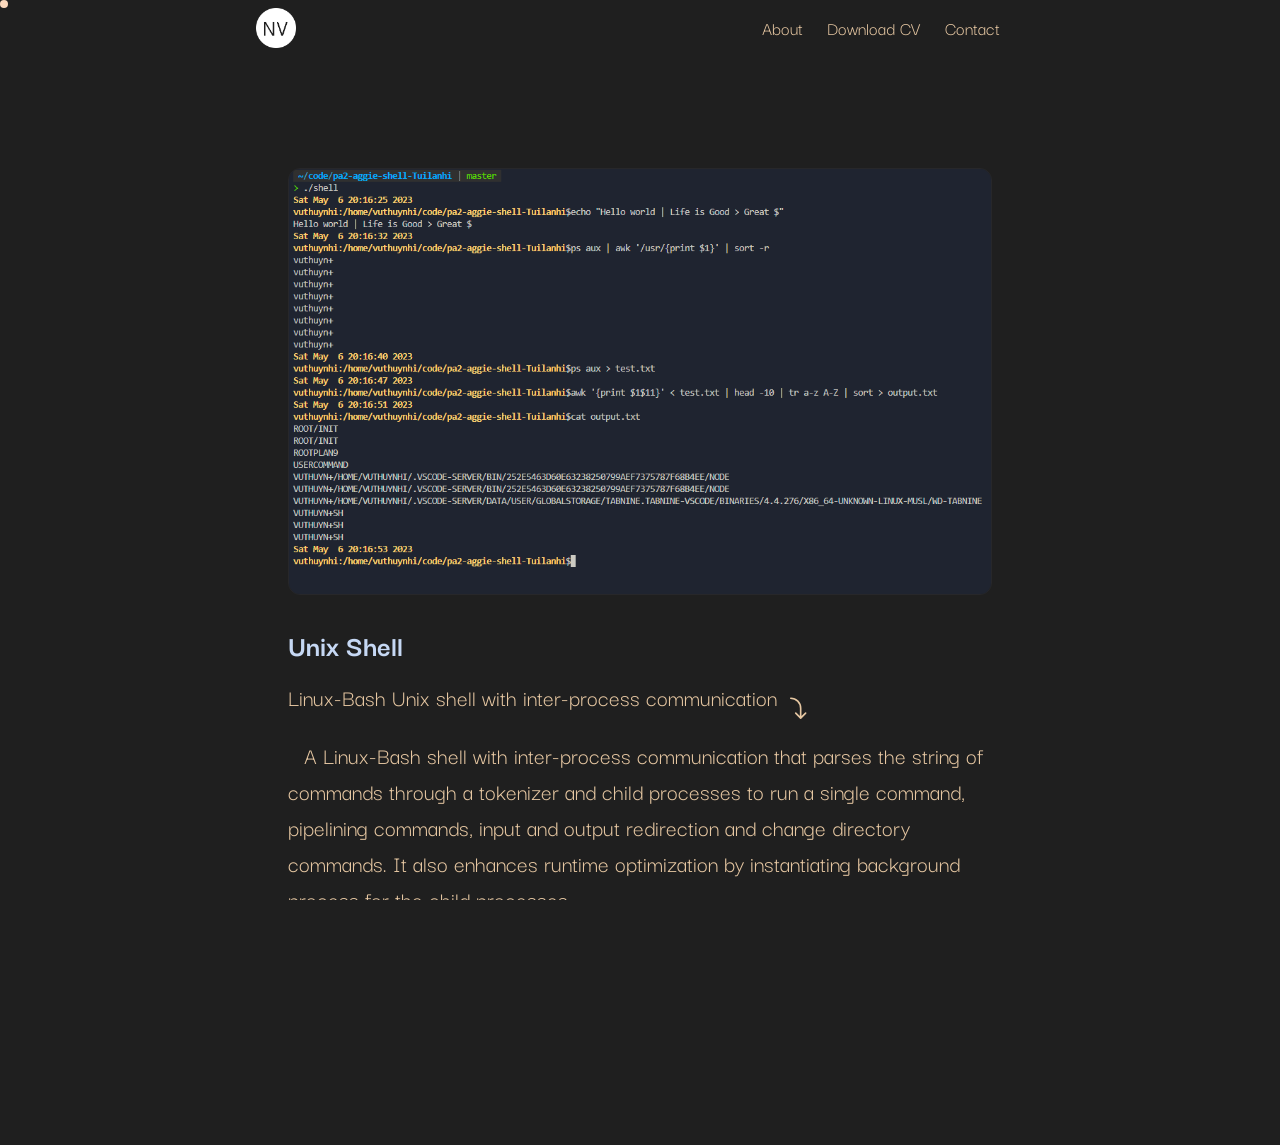
<file: posts/unix-shell/index.html>
<!DOCTYPE html>
<html lang="en">
  <head>
    <!-- Global Metadata -->
    <meta charset="utf-8" />
    <meta name="viewport" content="width=device-width,initial-scale=1" />
    <link rel="apple-touch-icon" sizes="180x180" href="/apple-touch-icon.png" />
    <link rel="icon" type="image/png" sizes="32x32" href="/favicon-32x32.png" />
    <link rel="icon" type="image/png" sizes="16x16" href="/favicon-16x16.png" />
    <link rel="manifest" href="/site.webmanifest" />
    <link rel="mask-icon" href="/safari-pinned-tab.svg" color="#5bbad5" />
    <meta name="msapplication-TileColor" content="#da532c" />
    <meta name="theme-color" content="#ffffff" />
    <meta name="generator" content="Astro v2.4.2" />

    <!-- Canonical URL -->
    <link rel="canonical" href="https://example.com/posts/unix-shell/" />

    <!-- Primary Meta Tags -->
    <title>Unix Shell / Nhi Vu&#39;s Portfolio</title>
    <meta name="title" content="Unix Shell / Nhi Vu's Portfolio" />
    <meta
      name="description"
      content="Linux-Bash Unix shell with inter-process communication"
    />

    <!-- Open Graph / Facebook -->
    <meta property="og:type" content="website" />
    <meta property="og:url" content="https://example.com/posts/unix-shell/" />
    <meta property="og:title" content="Unix Shell / Nhi Vu's Portfolio" />
    <meta
      property="og:description"
      content="Linux-Bash Unix shell with inter-process communication"
    />
    <meta property="og:image" content="https://example.com/unix-shell.PNG" />

    <!-- Twitter -->
    <meta property="twitter:card" content="summary_large_image" />
    <meta
      property="twitter:url"
      content="https://example.com/posts/unix-shell/"
    />
    <meta property="twitter:title" content="Unix Shell / Nhi Vu's Portfolio" />
    <meta
      property="twitter:description"
      content="Linux-Bash Unix shell with inter-process communication"
    />
    <meta
      property="twitter:image"
      content="https://example.com/unix-shell.PNG"
    />
    <link rel="stylesheet" href="/_astro/about.017c35bc.css" />
    <link rel="stylesheet" href="/_astro/chick-fil-a-pos.49067dee.css" />
    <link rel="stylesheet" href="/_astro/index.93ec11f1.css" />
    <script type="module" src="/_astro/hoisted.0b7badec.js"></script>
  </head>
  <body>
    <div
      id="dot"
      class="pointer-events-none fixed z-50 hidden h-2 w-2 rounded-full bg-orange-200"
      style="transition: transform 0.2s"
    ></div>
    <header class="relative z-20 mb-8 w-full p-2">
      <div class="mx-auto max-w-3xl">
        <nav class="flex items-center justify-between gap-3 text-base">
          <a href="/">
            <img
              class="slide-item h-10 w-10 opacity-90"
              src="/white-logo.png"
              alt="white-logo"
              data-transition-duration="0.4s"
              data-transition-easing="ease"
            />
          </a>
          <div class="flex items-center gap-6 text-base md:hidden">
            <style>
              astro-island,
              astro-slot {
                display: contents;
              }
            </style>
            <script>
              ((self.Astro = self.Astro || {}).visible = (s, c, n) => {
                const r = async () => {
                  await (
                    await s()
                  )();
                };
                let i = new IntersectionObserver((e) => {
                  for (const t of e)
                    if (t.isIntersecting) {
                      i.disconnect(), r();
                      break;
                    }
                });
                for (let e = 0; e < n.children.length; e++) {
                  const t = n.children[e];
                  i.observe(t);
                }
              }),
                window.dispatchEvent(new Event('astro:visible'));
              var l;
              {
                const c = {
                    0: (t) => t,
                    1: (t) => JSON.parse(t, o),
                    2: (t) => new RegExp(t),
                    3: (t) => new Date(t),
                    4: (t) => new Map(JSON.parse(t, o)),
                    5: (t) => new Set(JSON.parse(t, o)),
                    6: (t) => BigInt(t),
                    7: (t) => new URL(t),
                    8: (t) => new Uint8Array(JSON.parse(t)),
                    9: (t) => new Uint16Array(JSON.parse(t)),
                    10: (t) => new Uint32Array(JSON.parse(t)),
                  },
                  o = (t, s) => {
                    if (t === '' || !Array.isArray(s)) return s;
                    const [e, n] = s;
                    return e in c ? c[e](n) : void 0;
                  };
                customElements.get('astro-island') ||
                  customElements.define(
                    'astro-island',
                    ((l = class extends HTMLElement {
                      constructor() {
                        super(...arguments);
                        this.hydrate = () => {
                          if (
                            !this.hydrator ||
                            (this.parentElement &&
                              this.parentElement.closest('astro-island[ssr]'))
                          )
                            return;
                          const s = this.querySelectorAll('astro-slot'),
                            e = {},
                            n = this.querySelectorAll(
                              'template[data-astro-template]'
                            );
                          for (const r of n) {
                            const i = r.closest(this.tagName);
                            !i ||
                              !i.isSameNode(this) ||
                              ((e[
                                r.getAttribute('data-astro-template') ||
                                  'default'
                              ] = r.innerHTML),
                              r.remove());
                          }
                          for (const r of s) {
                            const i = r.closest(this.tagName);
                            !i ||
                              !i.isSameNode(this) ||
                              (e[r.getAttribute('name') || 'default'] =
                                r.innerHTML);
                          }
                          const a = this.hasAttribute('props')
                            ? JSON.parse(this.getAttribute('props'), o)
                            : {};
                          this.hydrator(this)(this.Component, a, e, {
                            client: this.getAttribute('client'),
                          }),
                            this.removeAttribute('ssr'),
                            window.removeEventListener(
                              'astro:hydrate',
                              this.hydrate
                            ),
                            window.dispatchEvent(
                              new CustomEvent('astro:hydrate')
                            );
                        };
                      }
                      connectedCallback() {
                        !this.hasAttribute('await-children') || this.firstChild
                          ? this.childrenConnectedCallback()
                          : new MutationObserver((s, e) => {
                              e.disconnect(), this.childrenConnectedCallback();
                            }).observe(this, { childList: !0 });
                      }
                      async childrenConnectedCallback() {
                        window.addEventListener('astro:hydrate', this.hydrate);
                        let s = this.getAttribute('before-hydration-url');
                        s && (await import(s)), this.start();
                      }
                      start() {
                        const s = JSON.parse(this.getAttribute('opts')),
                          e = this.getAttribute('client');
                        if (Astro[e] === void 0) {
                          window.addEventListener(
                            `astro:${e}`,
                            () => this.start(),
                            { once: !0 }
                          );
                          return;
                        }
                        Astro[e](
                          async () => {
                            const n = this.getAttribute('renderer-url'),
                              [a, { default: r }] = await Promise.all([
                                import(this.getAttribute('component-url')),
                                n ? import(n) : () => () => {},
                              ]),
                              i =
                                this.getAttribute('component-export') ||
                                'default';
                            if (!i.includes('.')) this.Component = a[i];
                            else {
                              this.Component = a;
                              for (const d of i.split('.'))
                                this.Component = this.Component[d];
                            }
                            return (this.hydrator = r), this.hydrate;
                          },
                          s,
                          this
                        );
                      }
                      attributeChangedCallback() {
                        this.hydrator && this.hydrate();
                      }
                    }),
                    (l.observedAttributes = ['props']),
                    l)
                  );
              }
            </script>
            <astro-island
              uid="Z1sjvAh"
              prefix="r0"
              component-url="/_astro/DropdownMenu.d8136984.js"
              component-export="default"
              renderer-url="/_astro/client.08e48d14.js"
              props="{}"
              ssr=""
              client="visible"
              opts='{"name":"DropdownMenu","value":true}'
              await-children=""
              ><div
                class="relative inline-block text-left"
                data-headlessui-state=""
              >
                <div
                  class="slide-item"
                  data-transition-duration="0.6s"
                  data-transition-easing="ease"
                >
                  <button
                    class="hover:bg-sky-blue hover:text-black-gray inline-flex justify-center rounded-md border border-zinc-400 px-2 py-2 text-sm font-medium shadow-sm"
                    aria-label="menu"
                    id="headlessui-menu-button-:r0R1:"
                    type="button"
                    aria-haspopup="menu"
                    aria-expanded="false"
                    data-headlessui-state=""
                  >
                    <svg
                      stroke="currentColor"
                      fill="currentColor"
                      stroke-width="0"
                      viewBox="0 0 512 512"
                      class="h-5 w-5"
                      height="1em"
                      width="1em"
                      xmlns="http://www.w3.org/2000/svg"
                    >
                      <path
                        fill="none"
                        stroke-linecap="round"
                        stroke-miterlimit="10"
                        stroke-width="48"
                        d="M88 152h336M88 256h336M88 360h336"
                      ></path>
                    </svg>
                  </button>
                </div></div
            ></astro-island>
          </div>
          <div class="hidden items-center gap-6 text-base md:flex">
            <a
              href="/about/index.html"
              class="slide-item astro-EIMMU3LG"
              data-transition-duration="0.4s"
              data-transition-easing="ease"
            >
              About
            </a>
            <a
              href="https://drive.google.com/file/d/1dDgBqAg6Lc5N58lPqxgQve7FL10qr0bx/view?usp=sharing"
              class="slide-item astro-EIMMU3LG"
              data-transition-duration="0.5s"
              data-transition-easing="ease"
            >
              Download CV
            </a>
            <a
              href="mailto:vuthuynhi05@gmail.com"
              class="slide-item astro-EIMMU3LG"
              data-transition-duration="0.5s"
              data-transition-easing="ease"
            >
              Contact
            </a>
            <div class="ml-auto flex-1"></div>
          </div>
        </nav>
      </div>
    </header>
    <main class="mb-10 pt-[56px]">
      <article class="mx-auto max-w-3xl px-8 pt-6">
        <div class="mb-8">
          <img
            class="slide-item border-accent-gray rounded-xl border"
            width="720"
            height="360"
            src="/unix-shell.PNG"
            alt=""
            data-transition-duration="0.7s"
            data-transition-easing="ease"
          />
        </div>
        <h1
          class="slide-item text-sky-blue my-1 text-3xl font-bold"
          data-transition-duration="0.8s"
          data-transition-easing="ease"
        >
          Unix Shell
        </h1>
        <div
          class="slide-item my-4 flex"
          data-transition-duration="0.9s"
          data-transition-easing="ease"
        >
          <p class="mr-2">
            Linux-Bash Unix shell with inter-process communication
          </p>
          <svg
            class="astro-PATNJMLL mt-4 inline-block"
            width="40"
            height="40"
            viewBox="0 0 256 256"
            aria-hidden="true"
            fill="var(--accent-light)"
            style="--size: 1.1em"
          >
            <g class="astro-PATNJMLL">
              < xmlns="http://www.w3.org/2000/svg" width="20" height="20"
              fill="#000000" viewBox="0 0 256 256">
              <path
                d="M205.66,181.66l-48,48a8,8,0,0,1-11.32,0l-48-48a8,8,0,0,1,11.32-11.32L144,204.69V128A88.1,88.1,0,0,0,56,40a8,8,0,0,1,0-16A104.11,104.11,0,0,1,160,128v76.69l34.34-34.35a8,8,0,0,1,11.32,11.32Z"
              ></path>
            </g>
          </svg>
        </div>
        <div
          class="slide-item mb-5 indent-4"
          data-transition-duration="1s"
          data-transition-easing="ease"
        >
          <p>
            A Linux-Bash shell with inter-process communication that parses the
            string of commands through a tokenizer and child processes to run a
            single command, pipelining commands, input and output redirection
            and change directory commands. It also enhances runtime optimization
            by instantiating background process for the child processes.
          </p>
        </div>
        <div
          class="slide-item mr-auto flex pt-2"
          style="font-size: var(--text-2sm)"
          data-transition-duration="1.1s"
          data-transition-easing="ease"
        >
          <span id="content-heading">Stack:</span>C++
        </div>
        <div
          class="slide-item mb-10 mr-auto flex pt-2"
          style="font-size: var(--text-2sm)"
          data-transition-duration="1.1s"
          data-transition-easing="ease"
        >
          <span id="content-heading">Source:</span
          ><a href="https://github.com/Tuilanhi/Unix-Shell"
            ><svg
              class="undefined astro-PATNJMLL inline-block"
              width="40"
              height="40"
              viewBox="0 0 256 256"
              aria-hidden="true"
              fill="var(--accent-light)"
              style="--size: 1.1em"
            >
              <g class="astro-PATNJMLL">
                < xmlns="http://www.w3.org/2000/svg" width="32" height="32"
                fill="#000000" viewBox="0 0 256 256">
                <path
                  d="M216,104v8a56.06,56.06,0,0,1-48.44,55.47A39.8,39.8,0,0,1,176,192v40a8,8,0,0,1-8,8H104a8,8,0,0,1-8-8V216H72a40,40,0,0,1-40-40A24,24,0,0,0,8,152a8,8,0,0,1,0-16,40,40,0,0,1,40,40,24,24,0,0,0,24,24H96v-8a39.8,39.8,0,0,1,8.44-24.53A56.06,56.06,0,0,1,56,112v-8a58.14,58.14,0,0,1,7.69-28.32A59.78,59.78,0,0,1,69.07,28,8,8,0,0,1,76,24a59.75,59.75,0,0,1,48,24h24a59.75,59.75,0,0,1,48-24,8,8,0,0,1,6.93,4,59.74,59.74,0,0,1,5.37,47.68A58,58,0,0,1,216,104Z"
                ></path>
              </g>
            </svg>
          </a>
        </div>
      </article>
    </main>
    <div
      class="slide-item"
      data-transition-duration="1.2s"
      data-transition-easing="ease"
    >
      <footer class="astro-SZ7XMLTE">
        <span class="astro-SZ7XMLTE">&copy; 2023</span>
        Nhi Vu. All Rights Reserved
      </footer>
    </div>
  </body>
</html>
</file>
<file: _astro/about.017c35bc.css>
*,:before,:after{box-sizing:border-box;border-width:0;border-style:solid;border-color:#e5e7eb}:before,:after{--tw-content: ""}html{line-height:1.5;-webkit-text-size-adjust:100%;-moz-tab-size:4;-o-tab-size:4;tab-size:4;font-family:ui-sans-serif,system-ui,-apple-system,BlinkMacSystemFont,Segoe UI,Roboto,Helvetica Neue,Arial,Noto Sans,sans-serif,"Apple Color Emoji","Segoe UI Emoji",Segoe UI Symbol,"Noto Color Emoji";font-feature-settings:normal;font-variation-settings:normal}body{margin:0;line-height:inherit}hr{height:0;color:inherit;border-top-width:1px}abbr:where([title]){-webkit-text-decoration:underline dotted;text-decoration:underline dotted}h1,h2,h3,h4,h5,h6{font-size:inherit;font-weight:inherit}a{color:inherit;text-decoration:inherit}b,strong{font-weight:bolder}code,kbd,samp,pre{font-family:ui-monospace,SFMono-Regular,Menlo,Monaco,Consolas,Liberation Mono,Courier New,monospace;font-size:1em}small{font-size:80%}sub,sup{font-size:75%;line-height:0;position:relative;vertical-align:baseline}sub{bottom:-.25em}sup{top:-.5em}table{text-indent:0;border-color:inherit;border-collapse:collapse}button,input,optgroup,select,textarea{font-family:inherit;font-size:100%;font-weight:inherit;line-height:inherit;color:inherit;margin:0;padding:0}button,select{text-transform:none}button,[type=button],[type=reset],[type=submit]{-webkit-appearance:button;background-color:transparent;background-image:none}:-moz-focusring{outline:auto}:-moz-ui-invalid{box-shadow:none}progress{vertical-align:baseline}::-webkit-inner-spin-button,::-webkit-outer-spin-button{height:auto}[type=search]{-webkit-appearance:textfield;outline-offset:-2px}::-webkit-search-decoration{-webkit-appearance:none}::-webkit-file-upload-button{-webkit-appearance:button;font:inherit}summary{display:list-item}blockquote,dl,dd,h1,h2,h3,h4,h5,h6,hr,figure,p,pre{margin:0}fieldset{margin:0;padding:0}legend{padding:0}ol,ul,menu{list-style:none;margin:0;padding:0}textarea{resize:vertical}input::-moz-placeholder,textarea::-moz-placeholder{opacity:1;color:#9ca3af}input::placeholder,textarea::placeholder{opacity:1;color:#9ca3af}button,[role=button]{cursor:pointer}:disabled{cursor:default}img,svg,video,canvas,audio,iframe,embed,object{display:block;vertical-align:middle}img,video{max-width:100%;height:auto}[hidden]{display:none}[type=text],[type=email],[type=url],[type=password],[type=number],[type=date],[type=datetime-local],[type=month],[type=search],[type=tel],[type=time],[type=week],[multiple],textarea,select{-webkit-appearance:none;-moz-appearance:none;appearance:none;background-color:#fff;border-color:#6b7280;border-width:1px;border-radius:0;padding:.5rem .75rem;font-size:1rem;line-height:1.5rem;--tw-shadow: 0 0 #0000}[type=text]:focus,[type=email]:focus,[type=url]:focus,[type=password]:focus,[type=number]:focus,[type=date]:focus,[type=datetime-local]:focus,[type=month]:focus,[type=search]:focus,[type=tel]:focus,[type=time]:focus,[type=week]:focus,[multiple]:focus,textarea:focus,select:focus{outline:2px solid transparent;outline-offset:2px;--tw-ring-inset: var(--tw-empty, );--tw-ring-offset-width: 0px;--tw-ring-offset-color: #fff;--tw-ring-color: #1C64F2;--tw-ring-offset-shadow: var(--tw-ring-inset) 0 0 0 var(--tw-ring-offset-width) var(--tw-ring-offset-color);--tw-ring-shadow: var(--tw-ring-inset) 0 0 0 calc(1px + var(--tw-ring-offset-width)) var(--tw-ring-color);box-shadow:var(--tw-ring-offset-shadow),var(--tw-ring-shadow),var(--tw-shadow);border-color:#1c64f2}input::-moz-placeholder,textarea::-moz-placeholder{color:#6b7280;opacity:1}input::placeholder,textarea::placeholder{color:#6b7280;opacity:1}::-webkit-datetime-edit-fields-wrapper{padding:0}::-webkit-date-and-time-value{min-height:1.5em}select:not([size]){background-image:url("data:image/svg+xml,%3csvg xmlns='http://www.w3.org/2000/svg' fill='none' viewBox='0 0 20 20'%3e%3cpath stroke='%236B7280' stroke-linecap='round' stroke-linejoin='round' stroke-width='1.5' d='M6 8l4 4 4-4'/%3e%3c/svg%3e");background-position:right .5rem center;background-repeat:no-repeat;background-size:1.5em 1.5em;padding-right:2.5rem;-webkit-print-color-adjust:exact;print-color-adjust:exact}[multiple]{background-image:initial;background-position:initial;background-repeat:unset;background-size:initial;padding-right:.75rem;-webkit-print-color-adjust:unset;print-color-adjust:unset}[type=checkbox],[type=radio]{-webkit-appearance:none;-moz-appearance:none;appearance:none;padding:0;-webkit-print-color-adjust:exact;print-color-adjust:exact;display:inline-block;vertical-align:middle;background-origin:border-box;-webkit-user-select:none;-moz-user-select:none;user-select:none;flex-shrink:0;height:1rem;width:1rem;color:#1c64f2;background-color:#fff;border-color:#6b7280;border-width:1px;--tw-shadow: 0 0 #0000}[type=checkbox]{border-radius:0}[type=radio]{border-radius:100%}[type=checkbox]:focus,[type=radio]:focus{outline:2px solid transparent;outline-offset:2px;--tw-ring-inset: var(--tw-empty, );--tw-ring-offset-width: 2px;--tw-ring-offset-color: #fff;--tw-ring-color: #1C64F2;--tw-ring-offset-shadow: var(--tw-ring-inset) 0 0 0 var(--tw-ring-offset-width) var(--tw-ring-offset-color);--tw-ring-shadow: var(--tw-ring-inset) 0 0 0 calc(2px + var(--tw-ring-offset-width)) var(--tw-ring-color);box-shadow:var(--tw-ring-offset-shadow),var(--tw-ring-shadow),var(--tw-shadow)}[type=checkbox]:checked,[type=radio]:checked,.dark [type=checkbox]:checked,.dark [type=radio]:checked{border-color:transparent;background-color:currentColor;background-size:100% 100%;background-position:center;background-repeat:no-repeat}[type=checkbox]:checked{background-image:url("data:image/svg+xml,%3csvg viewBox='0 0 16 16' fill='white' xmlns='http://www.w3.org/2000/svg'%3e%3cpath d='M12.207 4.793a1 1 0 010 1.414l-5 5a1 1 0 01-1.414 0l-2-2a1 1 0 011.414-1.414L6.5 9.086l4.293-4.293a1 1 0 011.414 0z'/%3e%3c/svg%3e")}[type=radio]:checked{background-image:url("data:image/svg+xml,%3csvg viewBox='0 0 16 16' fill='white' xmlns='http://www.w3.org/2000/svg'%3e%3ccircle cx='8' cy='8' r='3'/%3e%3c/svg%3e")}[type=checkbox]:indeterminate{background-image:url("data:image/svg+xml,%3csvg xmlns='http://www.w3.org/2000/svg' fill='none' viewBox='0 0 16 16'%3e%3cpath stroke='white' stroke-linecap='round' stroke-linejoin='round' stroke-width='2' d='M4 8h8'/%3e%3c/svg%3e");border-color:transparent;background-color:currentColor;background-size:100% 100%;background-position:center;background-repeat:no-repeat}[type=checkbox]:indeterminate:hover,[type=checkbox]:indeterminate:focus{border-color:transparent;background-color:currentColor}[type=file]{background:unset;border-color:inherit;border-width:0;border-radius:0;padding:0;font-size:unset;line-height:inherit}[type=file]:focus{outline:1px auto inherit}input[type=file]::file-selector-button{color:#fff;background:#1F2937;border:0;font-weight:500;font-size:.875rem;cursor:pointer;padding:.625rem 1rem .625rem 2rem;-webkit-margin-start:-1rem;margin-inline-start:-1rem;-webkit-margin-end:1rem;margin-inline-end:1rem}input[type=file]::file-selector-button:hover{background:#374151}.dark input[type=file]::file-selector-button{color:#fff;background:#4B5563}.dark input[type=file]::file-selector-button:hover{background:#6B7280}input[type=range]::-webkit-slider-thumb{height:1.25rem;width:1.25rem;background:#1C64F2;border-radius:9999px;border:0;appearance:none;-moz-appearance:none;-webkit-appearance:none;cursor:pointer}input[type=range]:disabled::-webkit-slider-thumb{background:#9CA3AF}.dark input[type=range]:disabled::-webkit-slider-thumb{background:#6B7280}input[type=range]:focus::-webkit-slider-thumb{outline:2px solid transparent;outline-offset:2px;--tw-ring-offset-shadow: var(--tw-ring-inset) 0 0 0 var(--tw-ring-offset-width) var(--tw-ring-offset-color);--tw-ring-shadow: var(--tw-ring-inset) 0 0 0 calc(4px + var(--tw-ring-offset-width)) var(--tw-ring-color);box-shadow:var(--tw-ring-offset-shadow),var(--tw-ring-shadow),var(--tw-shadow, 0 0 #0000);--tw-ring-opacity: 1px;--tw-ring-color: rgb(164 202 254 / var(--tw-ring-opacity))}input[type=range]::-moz-range-thumb{height:1.25rem;width:1.25rem;background:#1C64F2;border-radius:9999px;border:0;appearance:none;-moz-appearance:none;-webkit-appearance:none;cursor:pointer}input[type=range]:disabled::-moz-range-thumb{background:#9CA3AF}.dark input[type=range]:disabled::-moz-range-thumb{background:#6B7280}input[type=range]::-moz-range-progress{background:#3F83F8}input[type=range]::-ms-fill-lower{background:#3F83F8}.toggle-bg:after{content:"";position:absolute;top:.125rem;left:.125rem;background:white;border-color:#d1d5db;border-width:1px;border-radius:9999px;height:1.25rem;width:1.25rem;transition-property:background-color,border-color,color,fill,stroke,opacity,box-shadow,transform,filter,backdrop-filter,-webkit-backdrop-filter;transition-duration:.15s;box-shadow:var(--tw-ring-inset) 0 0 0 calc(0px + var(--tw-ring-offset-width)) var(--tw-ring-color)}input:checked+.toggle-bg:after{transform:translate(100%);border-color:#fff}input:checked+.toggle-bg{background:#1C64F2;border-color:#1c64f2}.tooltip-arrow,.tooltip-arrow:before{position:absolute;width:8px;height:8px;background:inherit}.tooltip-arrow{visibility:hidden}.tooltip-arrow:before{content:"";visibility:visible;transform:rotate(45deg)}[data-tooltip-style^=light]+.tooltip>.tooltip-arrow:before{border-style:solid;border-color:#e5e7eb}[data-tooltip-style^=light]+.tooltip[data-popper-placement^=top]>.tooltip-arrow:before{border-bottom-width:1px;border-right-width:1px}[data-tooltip-style^=light]+.tooltip[data-popper-placement^=right]>.tooltip-arrow:before{border-bottom-width:1px;border-left-width:1px}[data-tooltip-style^=light]+.tooltip[data-popper-placement^=bottom]>.tooltip-arrow:before{border-top-width:1px;border-left-width:1px}[data-tooltip-style^=light]+.tooltip[data-popper-placement^=left]>.tooltip-arrow:before{border-top-width:1px;border-right-width:1px}.tooltip[data-popper-placement^=top]>.tooltip-arrow{bottom:-4px}.tooltip[data-popper-placement^=bottom]>.tooltip-arrow{top:-4px}.tooltip[data-popper-placement^=left]>.tooltip-arrow{right:-4px}.tooltip[data-popper-placement^=right]>.tooltip-arrow{left:-4px}.tooltip.invisible>.tooltip-arrow:before{visibility:hidden}[data-popper-arrow],[data-popper-arrow]:before{position:absolute;width:8px;height:8px;background:inherit}[data-popper-arrow]{visibility:hidden}[data-popper-arrow]:before{content:"";visibility:visible;transform:rotate(45deg)}[data-popper-arrow]:after{content:"";visibility:visible;transform:rotate(45deg);position:absolute;width:9px;height:9px;background:inherit}[role=tooltip]>[data-popper-arrow]:before{border-style:solid;border-color:#e5e7eb}.dark [role=tooltip]>[data-popper-arrow]:before{border-style:solid;border-color:#4b5563}[role=tooltip]>[data-popper-arrow]:after{border-style:solid;border-color:#e5e7eb}.dark [role=tooltip]>[data-popper-arrow]:after{border-style:solid;border-color:#4b5563}[data-popover][role=tooltip][data-popper-placement^=top]>[data-popper-arrow]:before{border-bottom-width:1px;border-right-width:1px}[data-popover][role=tooltip][data-popper-placement^=top]>[data-popper-arrow]:after{border-bottom-width:1px;border-right-width:1px}[data-popover][role=tooltip][data-popper-placement^=right]>[data-popper-arrow]:before{border-bottom-width:1px;border-left-width:1px}[data-popover][role=tooltip][data-popper-placement^=right]>[data-popper-arrow]:after{border-bottom-width:1px;border-left-width:1px}[data-popover][role=tooltip][data-popper-placement^=bottom]>[data-popper-arrow]:before{border-top-width:1px;border-left-width:1px}[data-popover][role=tooltip][data-popper-placement^=bottom]>[data-popper-arrow]:after{border-top-width:1px;border-left-width:1px}[data-popover][role=tooltip][data-popper-placement^=left]>[data-popper-arrow]:before{border-top-width:1px;border-right-width:1px}[data-popover][role=tooltip][data-popper-placement^=left]>[data-popper-arrow]:after{border-top-width:1px;border-right-width:1px}[data-popover][role=tooltip][data-popper-placement^=top]>[data-popper-arrow]{bottom:-5px}[data-popover][role=tooltip][data-popper-placement^=bottom]>[data-popper-arrow]{top:-5px}[data-popover][role=tooltip][data-popper-placement^=left]>[data-popper-arrow]{right:-5px}[data-popover][role=tooltip][data-popper-placement^=right]>[data-popper-arrow]{left:-5px}[role=tooltip].invisible>[data-popper-arrow]:before{visibility:hidden}[role=tooltip].invisible>[data-popper-arrow]:after{visibility:hidden}*,:before,:after{--tw-border-spacing-x: 0;--tw-border-spacing-y: 0;--tw-translate-x: 0;--tw-translate-y: 0;--tw-rotate: 0;--tw-skew-x: 0;--tw-skew-y: 0;--tw-scale-x: 1;--tw-scale-y: 1;--tw-pan-x: ;--tw-pan-y: ;--tw-pinch-zoom: ;--tw-scroll-snap-strictness: proximity;--tw-gradient-from-position: ;--tw-gradient-via-position: ;--tw-gradient-to-position: ;--tw-ordinal: ;--tw-slashed-zero: ;--tw-numeric-figure: ;--tw-numeric-spacing: ;--tw-numeric-fraction: ;--tw-ring-inset: ;--tw-ring-offset-width: 0px;--tw-ring-offset-color: #fff;--tw-ring-color: rgb(63 131 248 / .5);--tw-ring-offset-shadow: 0 0 #0000;--tw-ring-shadow: 0 0 #0000;--tw-shadow: 0 0 #0000;--tw-shadow-colored: 0 0 #0000;--tw-blur: ;--tw-brightness: ;--tw-contrast: ;--tw-grayscale: ;--tw-hue-rotate: ;--tw-invert: ;--tw-saturate: ;--tw-sepia: ;--tw-drop-shadow: ;--tw-backdrop-blur: ;--tw-backdrop-brightness: ;--tw-backdrop-contrast: ;--tw-backdrop-grayscale: ;--tw-backdrop-hue-rotate: ;--tw-backdrop-invert: ;--tw-backdrop-opacity: ;--tw-backdrop-saturate: ;--tw-backdrop-sepia: }::backdrop{--tw-border-spacing-x: 0;--tw-border-spacing-y: 0;--tw-translate-x: 0;--tw-translate-y: 0;--tw-rotate: 0;--tw-skew-x: 0;--tw-skew-y: 0;--tw-scale-x: 1;--tw-scale-y: 1;--tw-pan-x: ;--tw-pan-y: ;--tw-pinch-zoom: ;--tw-scroll-snap-strictness: proximity;--tw-gradient-from-position: ;--tw-gradient-via-position: ;--tw-gradient-to-position: ;--tw-ordinal: ;--tw-slashed-zero: ;--tw-numeric-figure: ;--tw-numeric-spacing: ;--tw-numeric-fraction: ;--tw-ring-inset: ;--tw-ring-offset-width: 0px;--tw-ring-offset-color: #fff;--tw-ring-color: rgb(63 131 248 / .5);--tw-ring-offset-shadow: 0 0 #0000;--tw-ring-shadow: 0 0 #0000;--tw-shadow: 0 0 #0000;--tw-shadow-colored: 0 0 #0000;--tw-blur: ;--tw-brightness: ;--tw-contrast: ;--tw-grayscale: ;--tw-hue-rotate: ;--tw-invert: ;--tw-saturate: ;--tw-sepia: ;--tw-drop-shadow: ;--tw-backdrop-blur: ;--tw-backdrop-brightness: ;--tw-backdrop-contrast: ;--tw-backdrop-grayscale: ;--tw-backdrop-hue-rotate: ;--tw-backdrop-invert: ;--tw-backdrop-opacity: ;--tw-backdrop-saturate: ;--tw-backdrop-sepia: }.container{width:100%}@media (min-width: 640px){.container{max-width:640px}}@media (min-width: 768px){.container{max-width:768px}}@media (min-width: 1024px){.container{max-width:1024px}}@media (min-width: 1280px){.container{max-width:1280px}}@media (min-width: 1536px){.container{max-width:1536px}}.pointer-events-none{pointer-events:none}.visible{visibility:visible}.invisible{visibility:hidden}.collapse{visibility:collapse}.static{position:static}.fixed{position:fixed}.absolute{position:absolute}.relative{position:relative}.inset-0{inset:0}.bottom-0{bottom:0}.bottom-\[60px\]{bottom:60px}.left-0{left:0}.right-0{right:0}.top-0{top:0}.z-10{z-index:10}.z-20{z-index:20}.z-30{z-index:30}.z-40{z-index:40}.z-50{z-index:50}.mx-auto{margin-left:auto;margin-right:auto}.my-1{margin-top:.25rem;margin-bottom:.25rem}.my-10{margin-top:2.5rem;margin-bottom:2.5rem}.my-32{margin-top:8rem;margin-bottom:8rem}.my-4{margin-top:1rem;margin-bottom:1rem}.my-5{margin-top:1.25rem;margin-bottom:1.25rem}.mb-1{margin-bottom:.25rem}.mb-10{margin-bottom:2.5rem}.mb-2{margin-bottom:.5rem}.mb-5{margin-bottom:1.25rem}.mb-7{margin-bottom:1.75rem}.mb-8{margin-bottom:2rem}.ml-1{margin-left:.25rem}.ml-auto{margin-left:auto}.mr-2{margin-right:.5rem}.mr-4{margin-right:1rem}.mr-auto{margin-right:auto}.mt-10{margin-top:2.5rem}.mt-2{margin-top:.5rem}.mt-3{margin-top:.75rem}.mt-4{margin-top:1rem}.mt-6{margin-top:1.5rem}.mt-7{margin-top:1.75rem}.block{display:block}.inline-block{display:inline-block}.inline{display:inline}.flex{display:flex}.inline-flex{display:inline-flex}.table{display:table}.grid{display:grid}.hidden{display:none}.h-10{height:2.5rem}.h-2{height:.5rem}.h-4{height:1rem}.h-5{height:1.25rem}.h-6{height:1.5rem}.h-auto{height:auto}.w-1\/2{width:50%}.w-10{width:2.5rem}.w-2{width:.5rem}.w-4{width:1rem}.w-48{width:12rem}.w-5{width:1.25rem}.w-64{width:16rem}.w-auto{width:auto}.w-full{width:100%}.w-screen{width:100vw}.max-w-2xl{max-width:42rem}.max-w-3xl{max-width:48rem}.flex-1{flex:1 1 0%}.flex-shrink{flex-shrink:1}.origin-top-right{transform-origin:top right}.-translate-x-full{--tw-translate-x: -100%;transform:translate(var(--tw-translate-x),var(--tw-translate-y)) rotate(var(--tw-rotate)) skew(var(--tw-skew-x)) skewY(var(--tw-skew-y)) scaleX(var(--tw-scale-x)) scaleY(var(--tw-scale-y))}.-translate-y-full{--tw-translate-y: -100%;transform:translate(var(--tw-translate-x),var(--tw-translate-y)) rotate(var(--tw-rotate)) skew(var(--tw-skew-x)) skewY(var(--tw-skew-y)) scaleX(var(--tw-scale-x)) scaleY(var(--tw-scale-y))}.translate-x-0{--tw-translate-x: 0px;transform:translate(var(--tw-translate-x),var(--tw-translate-y)) rotate(var(--tw-rotate)) skew(var(--tw-skew-x)) skewY(var(--tw-skew-y)) scaleX(var(--tw-scale-x)) scaleY(var(--tw-scale-y))}.translate-x-full{--tw-translate-x: 100%;transform:translate(var(--tw-translate-x),var(--tw-translate-y)) rotate(var(--tw-rotate)) skew(var(--tw-skew-x)) skewY(var(--tw-skew-y)) scaleX(var(--tw-scale-x)) scaleY(var(--tw-scale-y))}.translate-y-full{--tw-translate-y: 100%;transform:translate(var(--tw-translate-x),var(--tw-translate-y)) rotate(var(--tw-rotate)) skew(var(--tw-skew-x)) skewY(var(--tw-skew-y)) scaleX(var(--tw-scale-x)) scaleY(var(--tw-scale-y))}.rotate-180{--tw-rotate: 180deg;transform:translate(var(--tw-translate-x),var(--tw-translate-y)) rotate(var(--tw-rotate)) skew(var(--tw-skew-x)) skewY(var(--tw-skew-y)) scaleX(var(--tw-scale-x)) scaleY(var(--tw-scale-y))}.transform{transform:translate(var(--tw-translate-x),var(--tw-translate-y)) rotate(var(--tw-rotate)) skew(var(--tw-skew-x)) skewY(var(--tw-skew-y)) scaleX(var(--tw-scale-x)) scaleY(var(--tw-scale-y))}.transform-none{transform:none}.cursor-default{cursor:default}.cursor-not-allowed{cursor:not-allowed}.cursor-pointer{cursor:pointer}.resize{resize:both}.grid-cols-1{grid-template-columns:repeat(1,minmax(0,1fr))}.grid-cols-4{grid-template-columns:repeat(4,minmax(0,1fr))}.grid-cols-7{grid-template-columns:repeat(7,minmax(0,1fr))}.flex-row{flex-direction:row}.items-start{align-items:flex-start}.items-end{align-items:flex-end}.items-center{align-items:center}.justify-start{justify-content:flex-start}.justify-end{justify-content:flex-end}.justify-center{justify-content:center}.justify-between{justify-content:space-between}.gap-3{gap:.75rem}.gap-4{gap:1rem}.gap-6{gap:1.5rem}.space-x-2>:not([hidden])~:not([hidden]){--tw-space-x-reverse: 0;margin-right:calc(.5rem * var(--tw-space-x-reverse));margin-left:calc(.5rem * calc(1 - var(--tw-space-x-reverse)))}.overflow-hidden{overflow:hidden}.rounded-full{border-radius:9999px}.rounded-lg{border-radius:.5rem}.rounded-md{border-radius:.375rem}.rounded-xl{border-radius:.75rem}.rounded-l-lg{border-top-left-radius:.5rem;border-bottom-left-radius:.5rem}.rounded-r-lg{border-top-right-radius:.5rem;border-bottom-right-radius:.5rem}.border{border-width:1px}.border-0{border-width:0px}.border-2{border-width:2px}.border-accent-gray{--tw-border-opacity: 1;border-color:rgb(39 39 42 / var(--tw-border-opacity))}.border-blue-600{--tw-border-opacity: 1;border-color:rgb(28 100 242 / var(--tw-border-opacity))}.border-blue-700{--tw-border-opacity: 1;border-color:rgb(26 86 219 / var(--tw-border-opacity))}.border-gray-100{--tw-border-opacity: 1;border-color:rgb(243 244 246 / var(--tw-border-opacity))}.border-gray-300{--tw-border-opacity: 1;border-color:rgb(209 213 219 / var(--tw-border-opacity))}.bg-accent-gray{--tw-bg-opacity: 1;background-color:rgb(39 39 42 / var(--tw-bg-opacity))}.bg-black-gray{--tw-bg-opacity: 1;background-color:rgb(31 31 31 / var(--tw-bg-opacity))}.bg-blue-700{--tw-bg-opacity: 1;background-color:rgb(26 86 219 / var(--tw-bg-opacity))}.bg-gray-100{--tw-bg-opacity: 1;background-color:rgb(243 244 246 / var(--tw-bg-opacity))}.bg-gray-200{--tw-bg-opacity: 1;background-color:rgb(229 231 235 / var(--tw-bg-opacity))}.bg-gray-800{--tw-bg-opacity: 1;background-color:rgb(31 41 55 / var(--tw-bg-opacity))}.bg-gray-900{--tw-bg-opacity: 1;background-color:rgb(17 24 39 / var(--tw-bg-opacity))}.bg-orange-200{--tw-bg-opacity: 1;background-color:rgb(252 217 189 / var(--tw-bg-opacity))}.bg-sky-blue{--tw-bg-opacity: 1;background-color:rgb(198 216 244 / var(--tw-bg-opacity))}.bg-white{--tw-bg-opacity: 1;background-color:rgb(255 255 255 / var(--tw-bg-opacity))}.bg-white\/50{background-color:#ffffff80}.bg-opacity-50{--tw-bg-opacity: .5}.p-1{padding:.25rem}.p-2{padding:.5rem}.p-2\.5{padding:.625rem}.p-4{padding:1rem}.p-8{padding:2rem}.px-2{padding-left:.5rem;padding-right:.5rem}.px-4{padding-left:1rem;padding-right:1rem}.px-5{padding-left:1.25rem;padding-right:1.25rem}.px-8{padding-left:2rem;padding-right:2rem}.py-1{padding-top:.25rem;padding-bottom:.25rem}.py-2{padding-top:.5rem;padding-bottom:.5rem}.py-2\.5{padding-top:.625rem;padding-bottom:.625rem}.py-3{padding-top:.75rem;padding-bottom:.75rem}.pl-4{padding-left:1rem}.pt-2{padding-top:.5rem}.pt-6{padding-top:1.5rem}.pt-\[56px\]{padding-top:56px}.text-left{text-align:left}.text-center{text-align:center}.text-right{text-align:right}.indent-4{text-indent:1rem}.text-2\.2xl{font-size:2.2rem}.text-2xl{font-size:1.5rem;line-height:2rem}.text-3xl{font-size:1.875rem;line-height:2.25rem}.text-4xl{font-size:2.25rem;line-height:2.5rem}.text-base{font-size:1rem;line-height:1.5rem}.text-lg{font-size:1.125rem;line-height:1.75rem}.text-sm{font-size:.875rem;line-height:1.25rem}.font-bold{font-weight:700}.font-medium{font-weight:500}.font-semibold{font-weight:600}.uppercase{text-transform:uppercase}.leading-6{line-height:1.5rem}.leading-9{line-height:2.25rem}.text-accent-lighter{--tw-text-opacity: 1;color:rgb(244 231 212 / var(--tw-text-opacity))}.text-black{--tw-text-opacity: 1;color:rgb(0 0 0 / var(--tw-text-opacity))}.text-blue-600{--tw-text-opacity: 1;color:rgb(28 100 242 / var(--tw-text-opacity))}.text-gray-500{--tw-text-opacity: 1;color:rgb(107 114 128 / var(--tw-text-opacity))}.text-gray-900{--tw-text-opacity: 1;color:rgb(17 24 39 / var(--tw-text-opacity))}.text-sky-blue{--tw-text-opacity: 1;color:rgb(198 216 244 / var(--tw-text-opacity))}.text-white{--tw-text-opacity: 1;color:rgb(255 255 255 / var(--tw-text-opacity))}.underline{text-decoration-line:underline}.underline-offset-4{text-underline-offset:4px}.opacity-0{opacity:0}.opacity-100{opacity:1}.opacity-80{opacity:.8}.opacity-90{opacity:.9}.shadow{--tw-shadow: 0 1px 3px 0 rgb(0 0 0 / .1), 0 1px 2px -1px rgb(0 0 0 / .1);--tw-shadow-colored: 0 1px 3px 0 var(--tw-shadow-color), 0 1px 2px -1px var(--tw-shadow-color);box-shadow:var(--tw-ring-offset-shadow, 0 0 #0000),var(--tw-ring-shadow, 0 0 #0000),var(--tw-shadow)}.shadow-lg{--tw-shadow: 0 10px 15px -3px rgb(0 0 0 / .1), 0 4px 6px -4px rgb(0 0 0 / .1);--tw-shadow-colored: 0 10px 15px -3px var(--tw-shadow-color), 0 4px 6px -4px var(--tw-shadow-color);box-shadow:var(--tw-ring-offset-shadow, 0 0 #0000),var(--tw-ring-shadow, 0 0 #0000),var(--tw-shadow)}.shadow-sm{--tw-shadow: 0 1px 2px 0 rgb(0 0 0 / .05);--tw-shadow-colored: 0 1px 2px 0 var(--tw-shadow-color);box-shadow:var(--tw-ring-offset-shadow, 0 0 #0000),var(--tw-ring-shadow, 0 0 #0000),var(--tw-shadow)}.outline{outline-style:solid}.blur{--tw-blur: blur(8px);filter:var(--tw-blur) var(--tw-brightness) var(--tw-contrast) var(--tw-grayscale) var(--tw-hue-rotate) var(--tw-invert) var(--tw-saturate) var(--tw-sepia) var(--tw-drop-shadow)}.filter{filter:var(--tw-blur) var(--tw-brightness) var(--tw-contrast) var(--tw-grayscale) var(--tw-hue-rotate) var(--tw-invert) var(--tw-saturate) var(--tw-sepia) var(--tw-drop-shadow)}.transition{transition-property:color,background-color,border-color,text-decoration-color,fill,stroke,opacity,box-shadow,transform,filter,-webkit-backdrop-filter;transition-property:color,background-color,border-color,text-decoration-color,fill,stroke,opacity,box-shadow,transform,filter,backdrop-filter;transition-property:color,background-color,border-color,text-decoration-color,fill,stroke,opacity,box-shadow,transform,filter,backdrop-filter,-webkit-backdrop-filter;transition-timing-function:cubic-bezier(.4,0,.2,1);transition-duration:.15s}.transition-all{transition-property:all;transition-timing-function:cubic-bezier(.4,0,.2,1);transition-duration:.15s}.transition-opacity{transition-property:opacity;transition-timing-function:cubic-bezier(.4,0,.2,1);transition-duration:.15s}.transition-transform{transition-property:transform;transition-timing-function:cubic-bezier(.4,0,.2,1);transition-duration:.15s}.duration-300{transition-duration:.3s}.ease-out{transition-timing-function:cubic-bezier(0,0,.2,1)}.hover\:scale-105:hover{--tw-scale-x: 1.05;--tw-scale-y: 1.05;transform:translate(var(--tw-translate-x),var(--tw-translate-y)) rotate(var(--tw-rotate)) skew(var(--tw-skew-x)) skewY(var(--tw-skew-y)) scaleX(var(--tw-scale-x)) scaleY(var(--tw-scale-y))}.hover\:scale-125:hover{--tw-scale-x: 1.25;--tw-scale-y: 1.25;transform:translate(var(--tw-translate-x),var(--tw-translate-y)) rotate(var(--tw-rotate)) skew(var(--tw-skew-x)) skewY(var(--tw-skew-y)) scaleX(var(--tw-scale-x)) scaleY(var(--tw-scale-y))}.hover\:border-gray-300:hover{--tw-border-opacity: 1;border-color:rgb(209 213 219 / var(--tw-border-opacity))}.hover\:bg-blue-800:hover{--tw-bg-opacity: 1;background-color:rgb(30 66 159 / var(--tw-bg-opacity))}.hover\:bg-gray-100:hover{--tw-bg-opacity: 1;background-color:rgb(243 244 246 / var(--tw-bg-opacity))}.hover\:bg-sky-blue:hover{--tw-bg-opacity: 1;background-color:rgb(198 216 244 / var(--tw-bg-opacity))}.hover\:bg-white:hover{--tw-bg-opacity: 1;background-color:rgb(255 255 255 / var(--tw-bg-opacity))}.hover\:tracking-wider:hover{letter-spacing:.05em}.hover\:text-black-gray:hover{--tw-text-opacity: 1;color:rgb(31 31 31 / var(--tw-text-opacity))}.hover\:text-blue-600:hover{--tw-text-opacity: 1;color:rgb(28 100 242 / var(--tw-text-opacity))}.hover\:text-gray-600:hover{--tw-text-opacity: 1;color:rgb(75 85 99 / var(--tw-text-opacity))}.hover\:text-gray-900:hover{--tw-text-opacity: 1;color:rgb(17 24 39 / var(--tw-text-opacity))}.hover\:text-sky-blue:hover{--tw-text-opacity: 1;color:rgb(198 216 244 / var(--tw-text-opacity))}.hover\:opacity-100:hover{opacity:1}.focus\:outline-none:focus{outline:2px solid transparent;outline-offset:2px}.focus\:ring-2:focus{--tw-ring-offset-shadow: var(--tw-ring-inset) 0 0 0 var(--tw-ring-offset-width) var(--tw-ring-offset-color);--tw-ring-shadow: var(--tw-ring-inset) 0 0 0 calc(2px + var(--tw-ring-offset-width)) var(--tw-ring-color);box-shadow:var(--tw-ring-offset-shadow),var(--tw-ring-shadow),var(--tw-shadow, 0 0 #0000)}.focus\:ring-4:focus{--tw-ring-offset-shadow: var(--tw-ring-inset) 0 0 0 var(--tw-ring-offset-width) var(--tw-ring-offset-color);--tw-ring-shadow: var(--tw-ring-inset) 0 0 0 calc(4px + var(--tw-ring-offset-width)) var(--tw-ring-color);box-shadow:var(--tw-ring-offset-shadow),var(--tw-ring-shadow),var(--tw-shadow, 0 0 #0000)}.focus\:ring-blue-300:focus{--tw-ring-opacity: 1;--tw-ring-color: rgb(164 202 254 / var(--tw-ring-opacity))}.focus\:ring-gray-200:focus{--tw-ring-opacity: 1;--tw-ring-color: rgb(229 231 235 / var(--tw-ring-opacity))}:is(.dark .dark\:border-blue-500){--tw-border-opacity: 1;border-color:rgb(63 131 248 / var(--tw-border-opacity))}:is(.dark .dark\:border-gray-600){--tw-border-opacity: 1;border-color:rgb(75 85 99 / var(--tw-border-opacity))}:is(.dark .dark\:border-gray-700){--tw-border-opacity: 1;border-color:rgb(55 65 81 / var(--tw-border-opacity))}:is(.dark .dark\:border-transparent){border-color:transparent}:is(.dark .dark\:bg-blue-600){--tw-bg-opacity: 1;background-color:rgb(28 100 242 / var(--tw-bg-opacity))}:is(.dark .dark\:bg-gray-600){--tw-bg-opacity: 1;background-color:rgb(75 85 99 / var(--tw-bg-opacity))}:is(.dark .dark\:bg-gray-700){--tw-bg-opacity: 1;background-color:rgb(55 65 81 / var(--tw-bg-opacity))}:is(.dark .dark\:bg-gray-800){--tw-bg-opacity: 1;background-color:rgb(31 41 55 / var(--tw-bg-opacity))}:is(.dark .dark\:bg-gray-800\/50){background-color:#1f293780}:is(.dark .dark\:bg-opacity-80){--tw-bg-opacity: .8}:is(.dark .dark\:text-blue-500){--tw-text-opacity: 1;color:rgb(63 131 248 / var(--tw-text-opacity))}:is(.dark .dark\:text-gray-400){--tw-text-opacity: 1;color:rgb(156 163 175 / var(--tw-text-opacity))}:is(.dark .dark\:text-white){--tw-text-opacity: 1;color:rgb(255 255 255 / var(--tw-text-opacity))}:is(.dark .dark\:hover\:bg-blue-700:hover){--tw-bg-opacity: 1;background-color:rgb(26 86 219 / var(--tw-bg-opacity))}:is(.dark .dark\:hover\:bg-gray-600:hover){--tw-bg-opacity: 1;background-color:rgb(75 85 99 / var(--tw-bg-opacity))}:is(.dark .dark\:hover\:bg-gray-800:hover){--tw-bg-opacity: 1;background-color:rgb(31 41 55 / var(--tw-bg-opacity))}:is(.dark .dark\:hover\:text-blue-500:hover){--tw-text-opacity: 1;color:rgb(63 131 248 / var(--tw-text-opacity))}:is(.dark .dark\:hover\:text-gray-300:hover){--tw-text-opacity: 1;color:rgb(209 213 219 / var(--tw-text-opacity))}:is(.dark .dark\:hover\:text-white:hover){--tw-text-opacity: 1;color:rgb(255 255 255 / var(--tw-text-opacity))}@media (min-width: 640px){.sm\:text-7xl{font-size:4.5rem;line-height:1}}@media (min-width: 768px){.md\:flex{display:flex}.md\:hidden{display:none}.md\:opacity-70{opacity:.7}}
</file>
<file: _astro/index.93ec11f1.css>
svg:where(.astro-PATNJMLL){vertical-align:middle;width:var(--size, 1em);height:var(--size, 1em)}
</file>
<file: _astro/index.d1aae556.css>
@media (max-width: 640px){#my-section:where(.astro-KA44UMDF) h3:where(.astro-KA44UMDF){max-width:36rem}}@media (min-width: 641px){#my-section:where(.astro-KA44UMDF) h3:where(.astro-KA44UMDF){max-width:40rem}}
</file>
<file: _astro/chick-fil-a-pos.49067dee.css>
@import"https://fonts.googleapis.com/css2?family=Darker+Grotesque:wght@300;400;500&display=swap";:root{--accent-light: #e6c7a2;--accent-lighter: #f4e7d4;--accent-dark: #b9792b;--black: #1f1f1f;--white: #fff;--accent-sky-blue: #c6d8f4;--accent-dark-blue: #5d6674;--text-sm: 1.2rem;--text-2sm: 1.35rem;--text-base: 1.5rem;--text-md: 1.75rem;--text-lg: 1.875rem;--text-xl: 2rem;--text-2xl: 2.25rem;--text-3xl: 2.5rem;--text-4xl: 3rem;--text-5xl: 4rem;--font-system: ui-sans-serif, system-ui, -apple-system, BlinkMacSystemFont, "Segoe UI", Roboto, "Helvetica Neue", Arial, "Noto Sans", sans-serif, "Apple Color Emoji", "Segoe UI Emoji", "Segoe UI Symbol", "Noto Color Emoji";--font-body: "Darker Grotesque", sans-serif;--font-brand: Rubik, var(--font-system)}html,body{height:100%;overflow-x:hidden}body{background-color:var(--black);font-family:var(--font-body);font-weight:400;line-height:1.5;color:var(--accent-light);font-size:var(--text-base);-webkit-font-smoothing:antialiased;text-rendering:optimizeLegibility;overflow-wrap:break-word}span{color:var(--accent-lighter);font-style:italic}#content-heading{font-style:normal;color:var(--accent-sky-blue);border-radius:5px;border-color:#000;background-color:var(--accent-dark-blue);padding:0 4px 4px;margin-right:.5em}.slide-container{overflow:hidden}.slide-item{opacity:0;transform:translateY(50px);transition-property:opacity,transform}.slide-item.slide-in{opacity:1;transform:translateY(0)}@keyframes shake{0%{transform:rotate(0)}10%{transform:rotate(-10deg)}20%{transform:rotate(10deg)}30%{transform:rotate(-10deg)}40%{transform:rotate(10deg)}50%{transform:rotate(-10deg)}60%{transform:rotate(10deg)}70%{transform:rotate(-10deg)}80%{transform:rotate(10deg)}90%{transform:rotate(-10deg)}to{transform:rotate(0)}}.icon-shake:hover{animation:shake .5s;animation-iteration-count:1}a:where(.astro-EIMMU3LG){display:inline-flex;text-decoration:none;align-items:center;gap:4px;font-size:var(--text-sm)}a:where(.astro-EIMMU3LG):hover{color:var(--accent-sky-blue)}footer:where(.astro-SZ7XMLTE){padding:25px;text-align:center;position:relative;bottom:0;font-size:var(--text-sm)}
</file>
